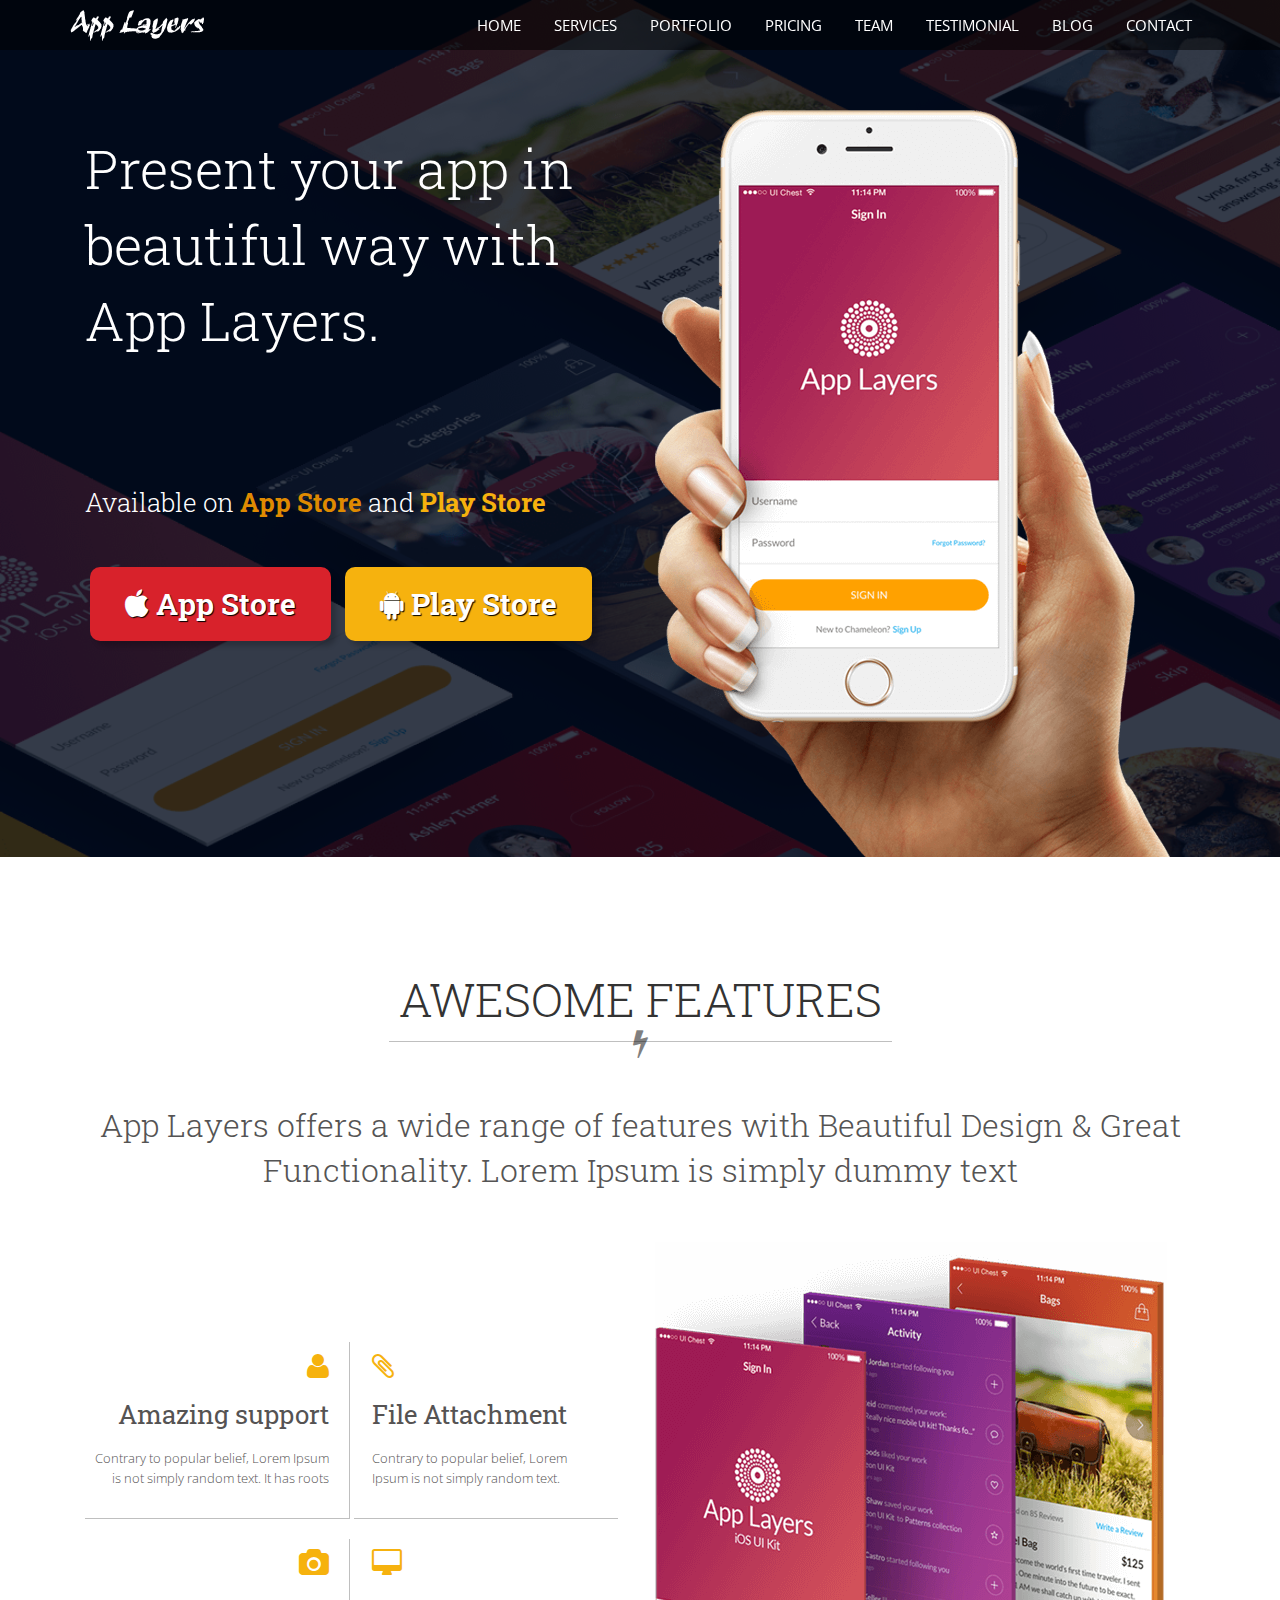
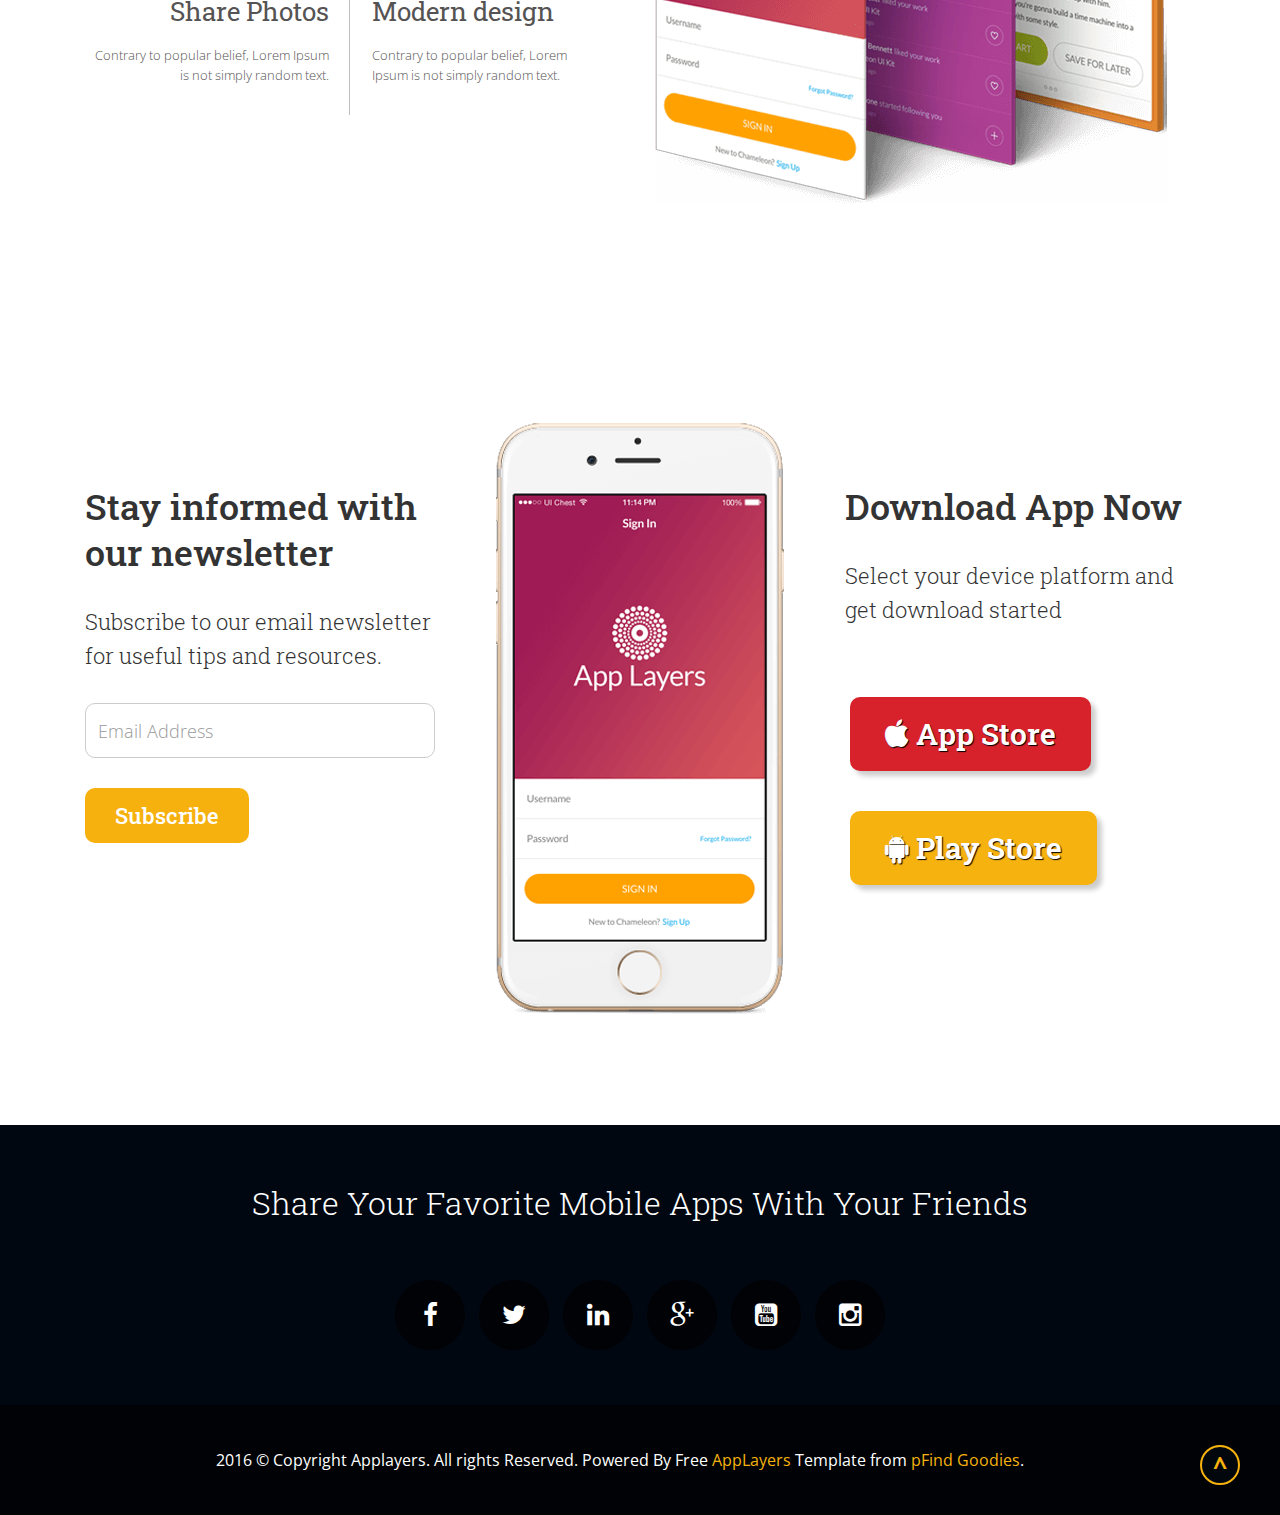
<file: AppLayers/index.html>
<!DOCTYPE html>
<html lang="en">
<head>
	<meta charset="utf-8">
    <meta http-equiv="X-UA-Compatible" content="IE=edge">
    <meta name="viewport" content="width=device-width, initial-scale=1.0">
    <meta name="description" content="">
    <meta name="author" content="">
    <title>App Layers</title>
    
	<!-- Bootstrap CSS -->
	<link href="css/bootstrap.min.css" rel="stylesheet">
     <!-- CSS Custom -->
    <link rel="stylesheet" type="text/css" href="css/style.css">
    
    <!-- favicon Icon -->
    <!--<link rel="shortcut icon" href="images/favicon.ico" type="image/x-icon">
	<link rel="icon" href="images/favicon.ico" type="image/x-icon">-->
    <!-- CSS Plugins -->
    <link href="css/font-awesome.min.css" rel="stylesheet">
    <link rel="stylesheet" href="css/animate.min.css">
    <!-- Google Fonts -->
	<link href='https://fonts.googleapis.com/css?family=Roboto+Slab:400,300,700' rel='stylesheet' type='text/css'>
	<link href='https://fonts.googleapis.com/css?family=Open+Sans:400,600,700' rel='stylesheet' type='text/css'>
     <!-- HTML5 Shim and Respond.js IE8 support of HTML5 elements and media queries -->
    <!-- WARNING: Respond.js doesn't work if you view the page via file:// -->
    <!--[if lt IE 9]>
        <script src="https://oss.maxcdn.com/libs/html5shiv/3.7.0/html5shiv.js"></script>
        <script src="https://oss.maxcdn.com/libs/respond.js/1.4.2/respond.min.js"></script>
    <![endif]-->

</head>
<body>

<header class="navbar-fixed-top">
	<div class="container">
    	<div class="row">
        	<div class="header_top">
        		<div class="col-md-2">
            		<div class="logo_img">
						<a href="#"><img src="images/logo.png" alt="logoimage"></a>
					</div>
				</div>
					
				<div class="col-md-10">
					<div class="menu_bar">	
						<nav role="navigation" class="navbar navbar-default">
							<div class="navbar-header">
                                <button id="menu_slide"  aria-controls="navbar" aria-expanded="false" data-toggle="collapse" class="navbar-toggle collapsed" type="button">
                                    <span class="sr-only">Toggle navigation</span>
                                    <span class="icon-bar"></span>
                                    <span class="icon-bar"></span>
                                    <span class="icon-bar"></span>
                                  </button>
							   </div>
							   
							  <div class="collapse navbar-collapse" id="navbar">
                            
									<ul class="nav navbar-nav">
									  <li><a href="#" class="js-target-scroll">Home</a></li>
									  <li><a href="#" class="js-target-scroll">Services</a></li>
									  <li><a href="#" class="js-target-scroll">Portfolio</a></li>
									  <li><a href="#" class="js-target-scroll">Pricing</a></li>
									  <li><a href="#" class="js-target-scroll">Team</a></li>
									  <li><a href="#" class="js-target-scroll">Testimonial</a></li>
									  <li><a href="#" class="js-target-scroll">Blog</a></li>
									  <li><a href="#" class="js-target-scroll">Contact</a></li>
									  
									</ul>      
                          		</div>
							  
							 
       			
						</nav>
					</div>
    	        </div>
			  
			  </div>
			</div>
		</div>
</header>
<main>


</main>

<footer class="third-bg">
	<div class="container">
		<div class="row">
			<div class="col-md-12">
				
				<div class="footer_top">
					<h4> Share Your Favorite Mobile Apps With Your Friends  </h4>
					
					<ul>
						<li> <a href="http://facebook.com/"> <i class="fa fa-facebook" aria-hidden="true"></i> </a> </li>
						<li> <a href="http://twitter.com/"> <i class="fa fa-twitter" aria-hidden="true"></i> </a> </li>
						<li> <a href="http://linkedin.com/"> <i class="fa fa-linkedin" aria-hidden="true"></i> </a> </li>
						<li> <a href="http://google.com/"> <i class="fa fa-google-plus" aria-hidden="true"></i> </a> </li>
						<li> <a href="http://youtu.be/"> <i class="fa fa-youtube-square" aria-hidden="true"></i> </a> </li>
						<li> <a href="https://www.instagram.com"> <i class="fa fa-instagram" aria-hidden="true"></i> </a> </li>
					</ul>
				</div>
				
				
				
				
			</div>
		</div>
	</div>
	
	<div class="footer_bottom fourth-bg">
		<!-- Keep Footer Credit Links Intact -->
          <p> 2016 &copy; Copyright Applayers. All rights Reserved. Powered By Free <a href="http://www.pfind.com/goodies/applayers/">AppLayers</a> Template from <a href="http://www.pfind.com/goodies/">pFind Goodies</a>. </p>
        <a href="#" class="backtop"> ^ </a>
    </div>
				
</footer>
<script src="js/jquery.min.js"></script>
<script src="js/bootstrap.min.js"></script>
<script src="js/interface.js"></script> 



<script src="./js/main.js"></script>
</body>
<!-- JS Plugins -->
  </html>
</file>
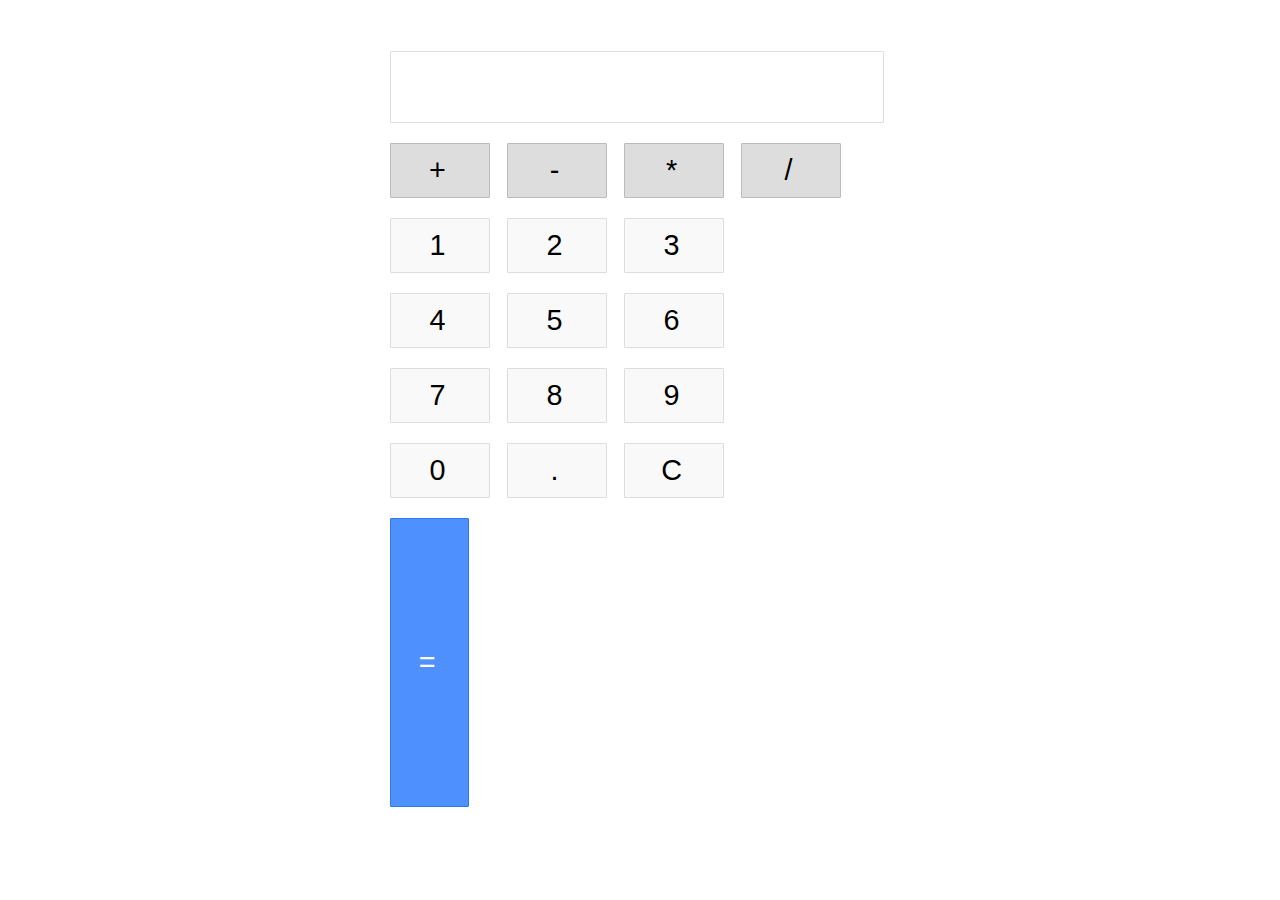
<file: Calculator/index.html>
<!DOCTYPE html>
<html lang="en">

<head>
    <meta charset="UTF-8">
    <meta http-equiv="X-UA-Compatible" content="IE=edge">
    <meta name="viewport" content="width=device-width, initial-scale=1.0">
    <title>Calculator</title>
    <link rel="stylesheet" href="style.css">
</head>

<body>
    <div>
        <div class="input" id="input"></div>
        <div class="buttons">
            <div class="operators">
                <div>+</div>
                <div>-</div>
                <div>*</div>
                <div>/</div>
            </div>
            <div class="leftPanel">
                <div class="numbers">
                    <div>1</div>
                    <div>2</div>
                    <div>3</div>
                </div>
                <div class="numbers">
                    <div>4</div>
                    <div>5</div>
                    <div>6</div>
                </div>
                <div class="numbers">
                    <div>7</div>
                    <div>8</div>
                    <div>9</div>
                </div>               
                <div class="numbers">
                    <div>0</div>
                    <div>.</div>
                    <div id="clear">C</div>
                </div>
                <div class="equal" id="result">=</div>
            </div>
        </div>
        <script src="main.js"></script>
</body>

</html>
</file>
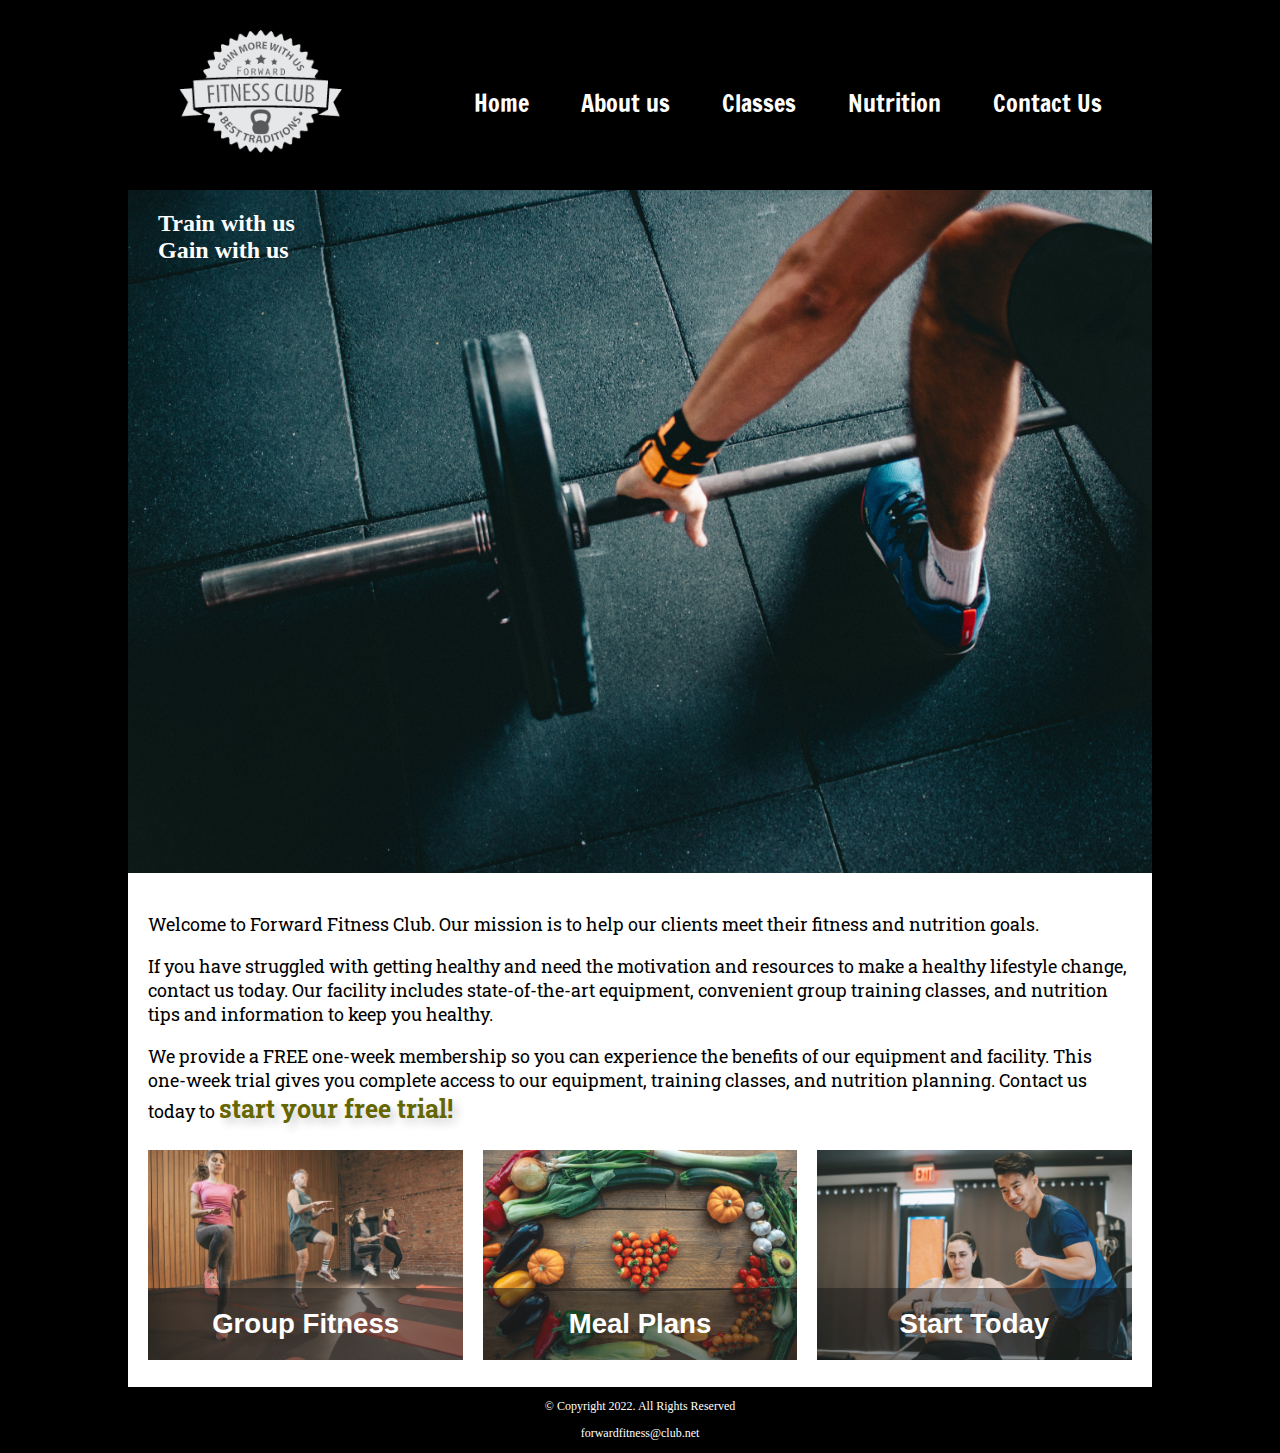
<file: Forward-Fitness/index.html>
<!DOCTYPE html>
<!--This webiste template was created by:
Angel
Angelov-->
<html lang="en">

<head>
    <meta charset="utf-8">
    <meta name="viewport" content="width=device-width, initial-scale=1.0">
    <title>Forward Fitness Club</title>
    <link rel="stylesheet" href="./css/styles.css">
    <link href="https://fonts.googleapis.com/css2?family=Francois+One&family=Roboto+Slab:wght@300;400&display=swap" rel="stylesheet">
</head>

<body>
    <div id="container">
        <!--Use the header area for the website name or logo-->
        <header>
            <a href="./index.html">
                <img src="./images/forward-fitness-logo.png" alt="Forward Fitness Club Logo">
            </a>
        </header>
        <!--Use the nav area to add hyperlinks to other pages within the website-->
        <nav>
            <ul>
                <li><a href="./index.html">Home</a></li>
                <li><a href="./about.html">About us</a></li>
                <li><a href="./classes.html">Classes</a></li>
                <li><a href="./nutrition.html">Nutrition</a></li>
                <li><a href="./contact.html">Contact Us</a></li>
            </ul>
        </nav>
        <!-- Hero image -->
        <div id="hero">
            <h2>Train with us <br> Gain with us</h2>
            <img src="./images/hero-image.jpg" alt="hero images">
        </div>
        <!--Use the main area to add the main content of the web page-->
        <main>
            <div class="mobile">
                <p>Welcome to Forward Fitness Club. Our
                    mission is to help our clients meet their fitness and nutrition goals.</p>
                    <h3>FREE One-Week Trial Membership!</h3>
                    <p>Call Us Today to Get Started</p>
                    <p class="tel-link"><a href="tel:389753333-111">(389)75333-111</a></p>

                    <h4>Fitness Club Hours:</h4>
                    <ul class="hours">
                        <li>Mon-Tue: 6:00am-6:00pm</li>
                        <li>Friday: 6:00am-4:00pm</li>
                        <li>Saturday: 8:00am-6:00pm</li>
                        <li>Sunday: Closed</li>
                    </ul>
            </div>

            <div class="tablet-desktop">
                <p>Welcome to Forward Fitness Club. Our
                    mission is to help our clients meet their fitness and nutrition goals.</p>
                <p>If you have struggled with getting healthy and need the motivation and resources to make a healthy
                    lifestyle change, contact us today.
                    Our facility includes state-of-the-art equipment, convenient group training classes,
                    and nutrition tips and information to keep you healthy.</p>
                <p>
                    We provide a FREE one-week membership so you can experience the benefits of our equipment and
                    facility.
                    This one-week trial gives you complete access to our equipment, training classes, and nutrition
                    planning.
                    Contact us today to <span class="action">start your free trial!</span>
                </p>
            </div>

            <div class="grid">
                <figure class="frame">
                    <a href="./classes.html"><img src="./images/fitness-group.jpg" alt="group of fitness people"></a>
                    <figcaption class="pic-text">Group Fitness</figcaption>
                </figure>

                <figure class="frame">
                    <a href="./nutrition.html">
                        <img src="./images/food-heart.jpg" alt="Healthy food in a shape of hearth">
                    </a>
                    <figcaption class="pic-text">Meal Plans</figcaption>
                </figure>

                <figure class="frame">
                    <a href="./contact.html"><img src="./images/personal-trainer.jpg" alt="Personal trainer"></a>
                    <figcaption class="pic-text">Start Today</figcaption>
                </figure>
            </div>
        </main>
        <!--Use the footer area to add webpage footer content-->
        <footer>
            <p>&copy; Copyright 2022. All Rights Reserved</p>
            <p><a href="mailto:forwardfitness@club.net">forwardfitness@club.net</a></p>
        </footer>
    </div>
</body>

</html>
</file>
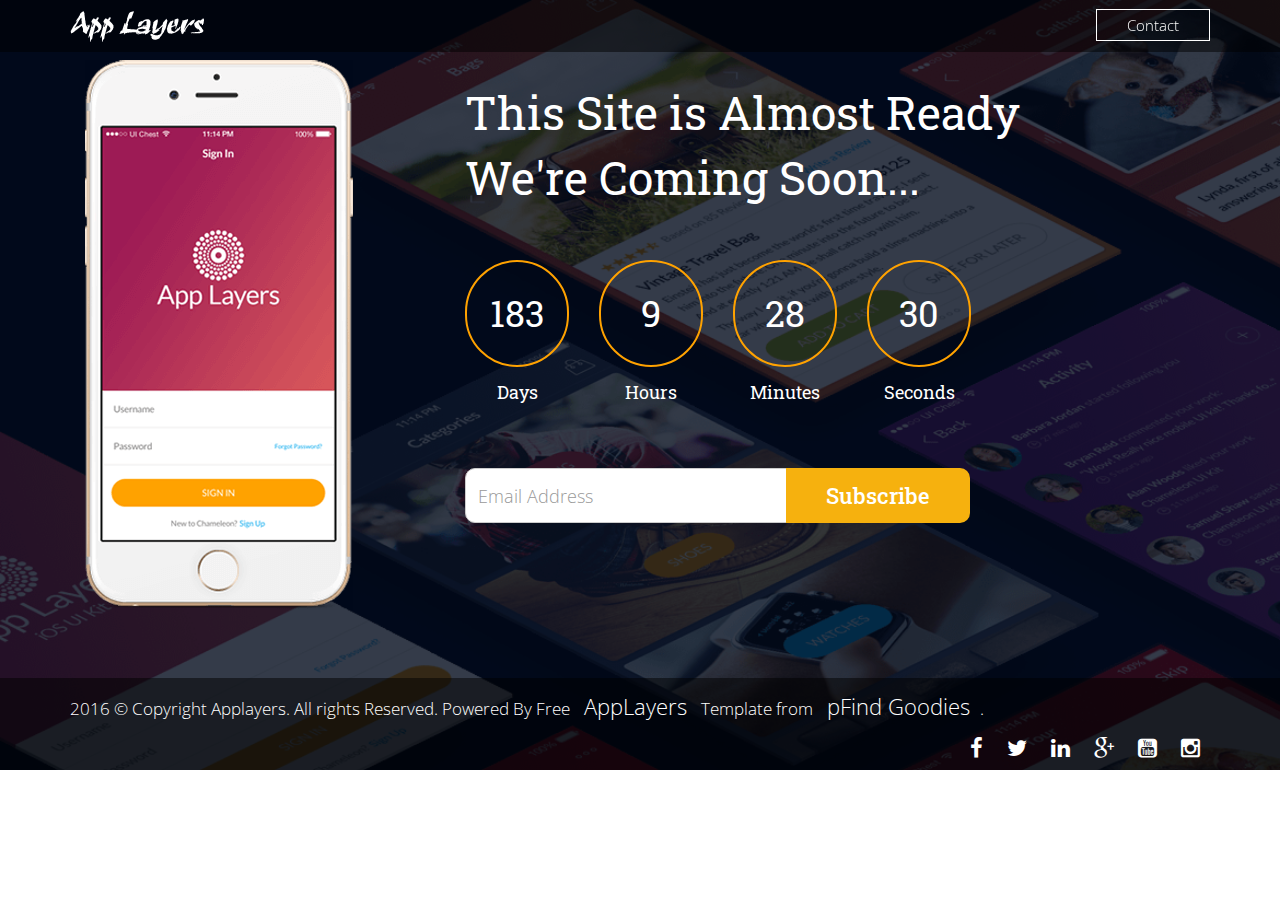
<file: AppLayers/coming-soon.html>
<!DOCTYPE html>
<html lang="en">
<head>
	<meta charset="utf-8">
    <meta http-equiv="X-UA-Compatible" content="IE=edge">
    <meta name="viewport" content="width=device-width, initial-scale=1.0">
    <meta name="description" content="">
    <meta name="author" content="">
    <title>App Layers</title>
    
	<!-- Bootstrap CSS -->
	<link href="css/bootstrap.min.css" rel="stylesheet">
     <!-- CSS Custom -->
    <link rel="stylesheet" type="text/css" href="css/style.css">
    
    <!-- favicon Icon -->
    <!--<link rel="shortcut icon" href="images/favicon.ico" type="image/x-icon">
	<link rel="icon" href="images/favicon.ico" type="image/x-icon">-->
    <!-- CSS Plugins -->
    <link href="css/font-awesome.min.css" rel="stylesheet">
    <link rel="stylesheet" href="css/animate.min.css">
    <!-- Google Fonts -->
	<link href='https://fonts.googleapis.com/css?family=Roboto+Slab:400,300,700' rel='stylesheet' type='text/css'>
	<link href='https://fonts.googleapis.com/css?family=Open+Sans:400,600,700' rel='stylesheet' type='text/css'>
     <!-- HTML5 Shim and Respond.js IE8 support of HTML5 elements and media queries -->
    <!-- WARNING: Respond.js doesn't work if you view the page via file:// -->
    <!--[if lt IE 9]>
        <script src="https://oss.maxcdn.com/libs/html5shiv/3.7.0/html5shiv.js"></script>
        <script src="https://oss.maxcdn.com/libs/respond.js/1.4.2/respond.min.js"></script>
    <![endif]-->

</head>
<body>


<header class="navbar-fixed-top">
	<div class="container">
    	<div class="row">
        		
				<div class="col-md-12">
            		<div class="logo_bar">
						<a href="#"><img src="images/logo.png" alt="logoimage"></a>
						
						<ul>
							  <li><a href="#">  Contact  </a></li>
						</ul>     
					</div>
				</div>
				
			</div>
		</div>
</header>

<section class="coming_soon_bg secondary-bg">
	<div class="container">
		<div class="row">
			<div class="col-md-12">
				
				
				<div class="col-md-4">
						<div class="coming_soon_img">
						<img src="images/coming_soon.png" alt="image">
						</div>
				</div>
				
				<div class="col-md-8">
					<div class="side_section">
					
					<div class="coming_soon_detail">
							<h2> This Site is Almost Ready We're Coming Soon...</h2>
							
					</div>		
							<div class="timer">
								<div id="defaultCountdown"></div>			
								</div>
							
						<form>
						  <div class="form-group email_field">
							<input type="email" class="form-control" id="exampleInputEmail1" placeholder="Email Address" >
						  </div>
						  
						  <div class="search_btn-2">
 							<button class="btn btn-default" type="submit">  Subscribe </button>	
						 </div>
					   </form>
					
					</div>
				</div>
					
					
					
					
			</div>
				
		</div>
	</div>
</section>


<footer class="coming_soon_footer" >
	<div class="container">
    	<div class="row">
        		
				<div class="col-md-12">
            		
					<!-- Keep Footer Credit Links Intact -->
					<p> 2016 &copy; Copyright Applayers. All rights Reserved. Powered By Free <a href="http://www.pfind.com/goodies/applayers/">AppLayers</a> Template from <a href="http://www.pfind.com/goodies/">pFind Goodies</a>. </p>
					
					<ul>
						<li> <a href="http://facebook.com/"> <i class="fa fa-facebook" aria-hidden="true"></i> </a> </li>
						<li> <a href="http://twitter.com/"> <i class="fa fa-twitter" aria-hidden="true"></i> </a> </li>
						<li> <a href="http://linkedin.com/"> <i class="fa fa-linkedin" aria-hidden="true"></i> </a> </li>
						<li> <a href="http://google.com/"> <i class="fa fa-google-plus" aria-hidden="true"></i> </a> </li>
						<li> <a href="http://youtu.be/"> <i class="fa fa-youtube-square" aria-hidden="true"></i> </a> </li>
						<li> <a href="https://www.instagram.com"> <i class="fa fa-instagram" aria-hidden="true"></i> </a> </li>
					</ul>
					
				</div>
				
			</div>
		</div>
</footer>



</body>

<!-- JS Global -->
         <script src="js/jquery_003.js"></script>

<script src="js/jquery_002.js"></script>
         <script src="js/custom.js"></script>
         <script src="js/bootstrap.min.js"></script>
          <script type="text/javascript" src="js/jquery.plugin.min.js"></script>
		  <script type="text/javascript" src="js/jquery.countdown.min.js"></script>
          <script>
			$(function () {
				var austDay = new Date();
				austDay = new Date(austDay.getFullYear() + 1, 1 - 1, 26);
				$('#defaultCountdown').countdown({until: austDay});
				$('#year').text(austDay.getFullYear());
			});
			</script>
 </html>
</file>
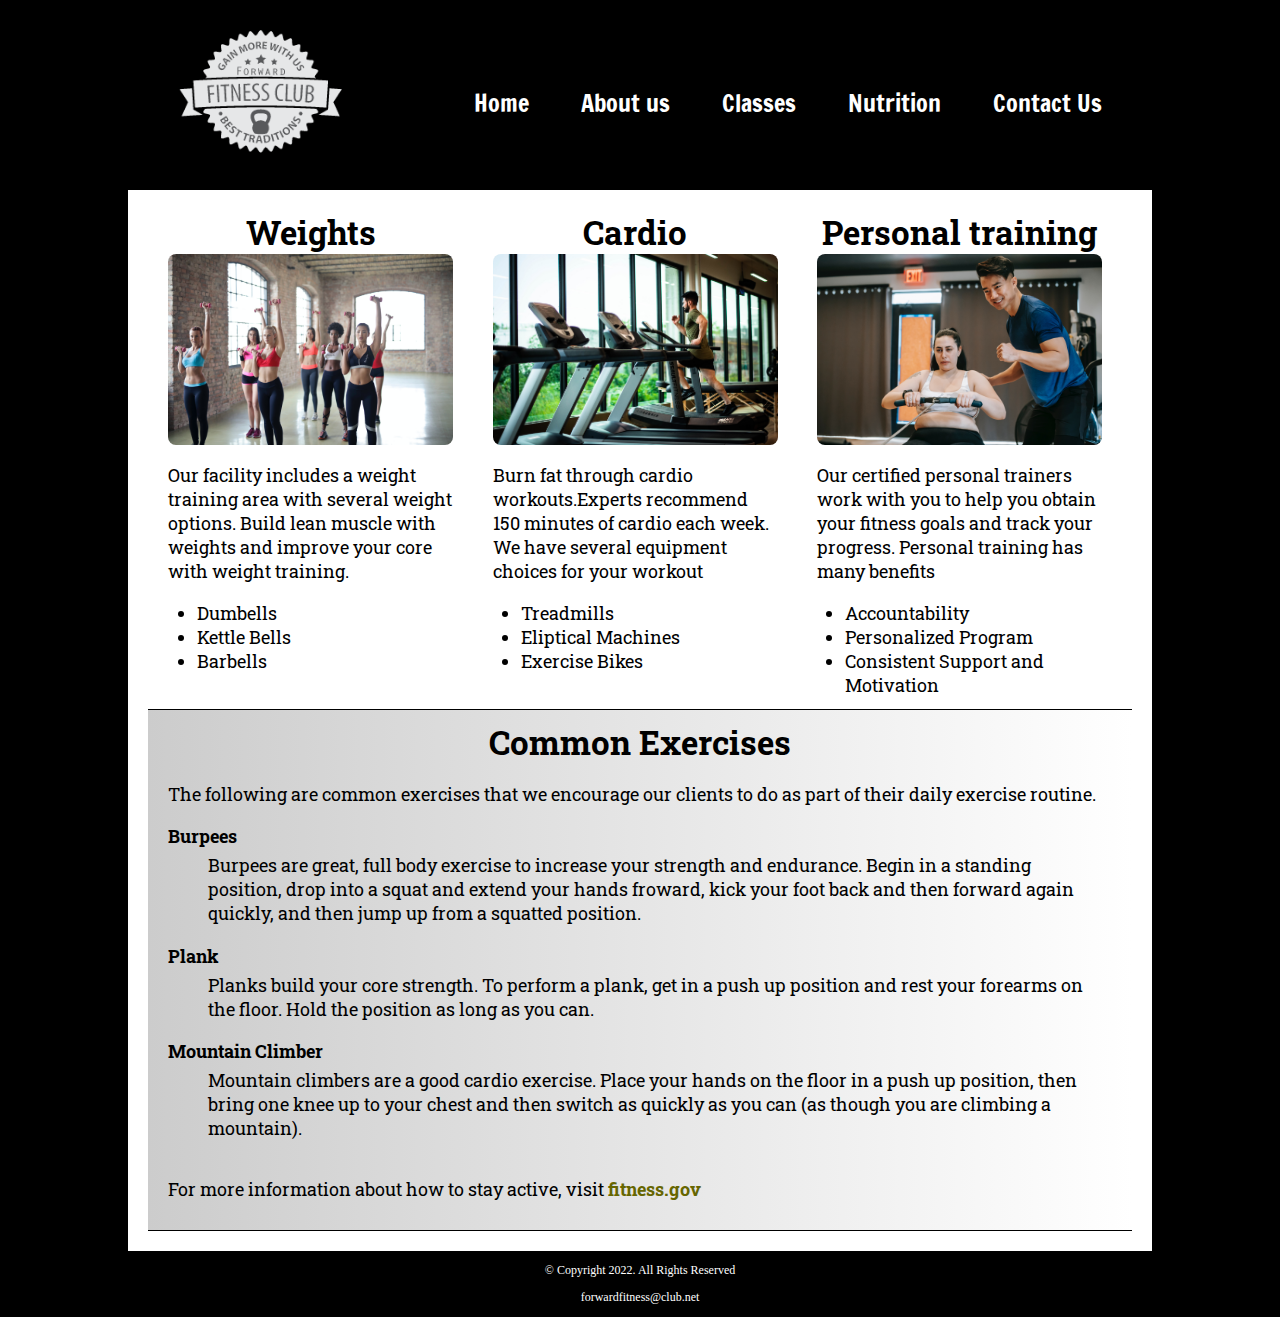
<file: Forward-Fitness/about.html>
<!DOCTYPE html>
<!--This webiste template was created by:-->
<html lang="en">
  <head>
    <meta charset="utf-8" />
    <title>Forward Fitness Club</title>
    <link rel="stylesheet" href="./css/styles.css" />
    <link
      href="https://fonts.googleapis.com/css2?family=Francois+One&family=Roboto+Slab:wght@300;400&display=swap"
      rel="stylesheet"
    />
  </head>
  <body>
    <div id="container">
      <!--Use the header area for the website name or logo-->
      <header>
        <a href="./index.html">
          <img
            src="./images/forward-fitness-logo.png"
            alt="Forward Fitness Club Logo"
          />
        </a>
      </header>
      <!--Use the nav area to add hyperlinks to other pages within the website-->
      <nav>
        <ul>
          <li><a href="./index.html">Home</a></li>
          <li><a href="./about.html">About us</a></li>
          <li><a href="./classes.html">Classes</a></li>
          <li><a href="./nutrition.html">Nutrition</a></li>
          <li><a href="./contact.html">Contact Us</a></li>
        </ul>
      </nav>
      <!--Use the main area to add the main content of the web page-->
      <main>
        <section id="waights">
          <h1>Weights</h1>
          <img
            src="./images/people-with-weights.jpg"
            alt="Multiple people working out wiht weights"
            class="round"
          />
          <p>
            Our facility includes a weight training area with several weight
            options. Build lean muscle with weights and improve your core with
            weight training.
          </p>
          <ul class="tablet-desktop">
            <li>Dumbells</li>
            <li>Kettle Bells</li>
            <li>Barbells</li>
          </ul>
        </section>
        <section id="cardio">
          <h1>Cardio</h1>
          <img
            src="./images/people-workingout-machines.jpg"
            alt="Cardio equipment"
            class="round"
          />
          <p>
            Burn fat through cardio workouts.Experts recommend 150 minutes of
            cardio each week. We have several equipment choices for your workout
          </p>
          <ul class="tablet-desktop">
            <li>Treadmills</li>
            <li>Eliptical Machines</li>
            <li>Exercise Bikes</li>
          </ul>
        </section>
        <section id="training">
          <h1>Personal training</h1>
          <img
            src="./images/personal-trainer.jpg"
            alt="Personal Training"
            class="round"
          />
          <p>
            Our certified personal trainers work with you to help you obtain
            your fitness goals and track your progress. Personal training has
            many benefits
          </p>
          <ul class="tablet-desktop">
            <li>Accountability</li>
            <li>Personalized Program</li>
            <li>Consistent Support and Motivation</li>
          </ul>
        </section>
        <section id="exercises" class="tablet-desktop">
          <h1>Common Exercises</h1>
          <p>
            The following are common exercises that we encourage our clients to
            do as part of their daily exercise routine.
          </p>
          <dl>
            <dt>Burpees</dt>
            <dd>
              Burpees are great, full body exercise to increase your strength
              and endurance. Begin in a standing position, drop into a squat and
              extend your hands froward, kick your foot back and then forward
              again quickly, and then jump up from a squatted position.
            </dd>
            <dt>Plank</dt>
            <dd>
              Planks build your core strength. To perform a plank, get in a push
              up position and rest your forearms on the floor. Hold the position
              as long as you can.
            </dd>
            <dt>Mountain Climber</dt>
            <dd>
              Mountain climbers are a good cardio exercise. Place your hands on
              the floor in a push up position, then bring one knee up to your
              chest and then switch as quickly as you can (as though you are
              climbing a mountain).
            </dd>
          </dl>
          <p>
            For more information about how to stay active, visit
            <a
              href="https://www.hhs.gov/fitness/bc-active/index.html"
              target="_blank"
              class="external-link"
              >fitness.gov</a
            >
          </p>
        </section>
      </main>
      <!--Use the footer area to add webpage footer content-->
      <footer>
        <p>&copy; Copyright 2022. All Rights Reserved</p>
        <p>
          <a href="mailto:forwardfitness@club.net">forwardfitness@club.net</a>
        </p>
      </footer>
    </div>
  </body>
</html>
</file>
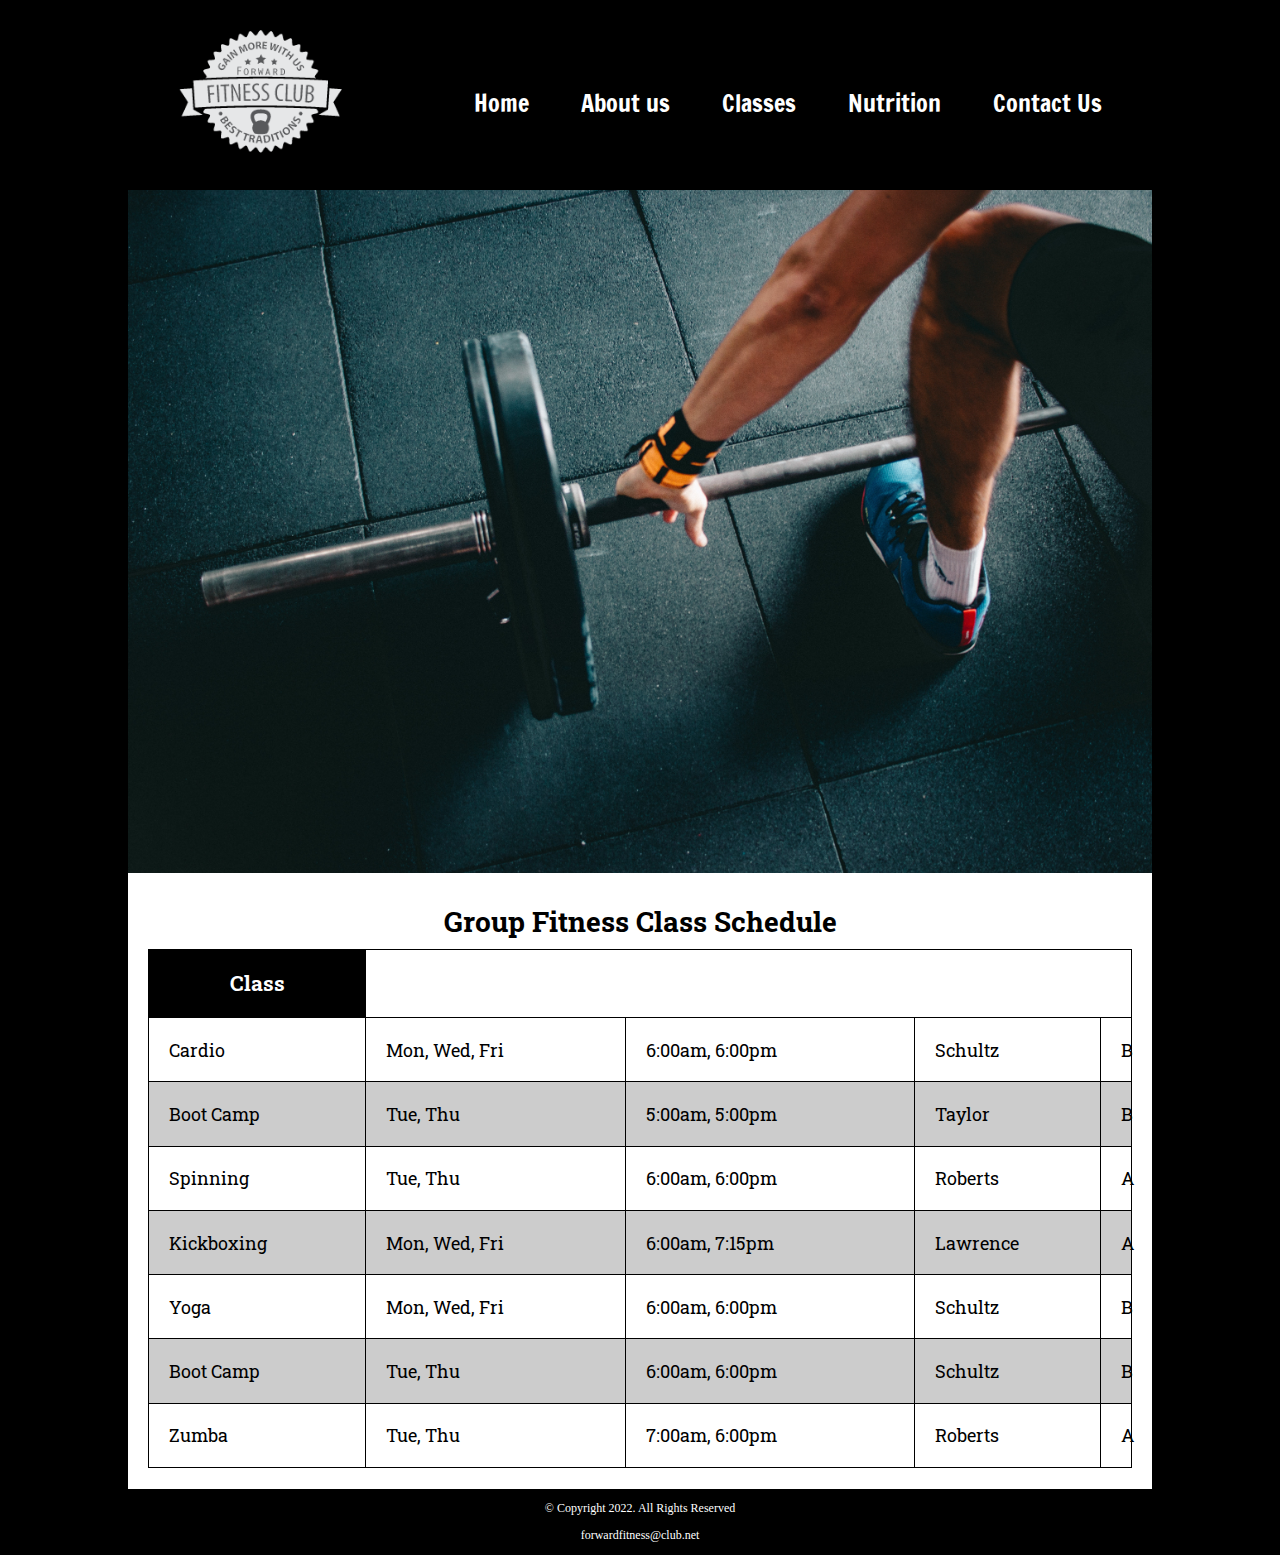
<file: Forward-Fitness/classes.html>
<!DOCTYPE html>
<!--This webiste template was created by:
Angel
Angelov-->
<html lang="en">
  <head>
    <meta charset="utf-8" />
    <meta name="viewport" content="width=device-width, initial-scale=1.0" />
    <title>Forward Fitness Club</title>
    <link rel="stylesheet" href="./css/styles.css" />
    <link
      href="https://fonts.googleapis.com/css2?family=Francois+One&family=Roboto+Slab:wght@300;400&display=swap"
      rel="stylesheet"
    />
  </head>

  <body>
    <div id="container">
      <!--Use the header area for the website name or logo-->
      <header>
        <a href="./index.html">
          <img
            src="./images/forward-fitness-logo.png"
            alt="Forward Fitness Club Logo"
          />
        </a>
      </header>
      <!--Use the nav area to add hyperlinks to other pages within the website-->
      <nav>
        <ul>
          <li><a href="./index.html">Home</a></li>
          <li><a href="./about.html">About us</a></li>
          <li><a href="./classes.html">Classes</a></li>
          <li><a href="./nutrition.html">Nutrition</a></li>
          <li><a href="./contact.html">Contact Us</a></li>
        </ul>
      </nav>
      <!-- Classes Hero Image  -->
      <div id="hero" class="tablet-desktop">
        <img src="./images/hero-image.jpg" alt="hero image" />
      </div>
      <!--Use the main area to add the main content of the web page-->
      <main>
        <div class="mobile">
          <h3>Group Fitness Classes</h3>
          <p>Boot Camp: TR 5am &amp; 5pm</p>
          <p>Cardio: MWF 6am &amp 6pm</p>
          <p>Kickboxing: MWF 8am &amp; 7:15pm</p>
          <p>Spinning: TR 6am &amp; 6pm</p>
          <p>Yoga: TR 6am &amp; 6pm</p>
          <p>Zumba: MWF 7am &amp: 6pm</p>
        </div>
        <div class="desktop">
          <table>
            <!--  Start table -->
            <caption>
              Group Fitness Class Schedule
            </caption>

            <tr>
              <!-- Row 1 -->
              <th>Class</th>
            </tr>
            <tr>
              <!-- Row 2 -->
              <td>Cardio</td>
              <td>Mon, Wed, Fri</td>
              <td>6:00am, 6:00pm</td>
              <td>Schultz</td>
              <td>B</td>
            </tr>
            <tr>
              <!-- Row 3 -->
              <td>Boot Camp</td>
              <td>Tue, Thu</td>
              <td>5:00am, 5:00pm</td>
              <td>Taylor</td>
              <td>B</td>
            </tr>
            <tr>
              <!-- Row 4 -->
              <td>Spinning</td>
              <td>Tue, Thu</td>
              <td>6:00am, 6:00pm</td>
              <td>Roberts</td>
              <td>A</td>
            </tr>
            <tr>
              <!-- Row 5 -->
              <td>Kickboxing</td>
              <td>Mon, Wed, Fri</td>
              <td>6:00am, 7:15pm</td>
              <td>Lawrence</td>
              <td>A</td>
            </tr>
            <tr>
              <!-- Row 5 -->
              <td>Yoga</td>
              <td>Mon, Wed, Fri</td>
              <td>6:00am, 6:00pm</td>
              <td>Schultz</td>
              <td>B</td>
            </tr>
            <tr>
              <!-- Row 6 -->
              <td>Boot Camp</td>
              <td>Tue, Thu</td>
              <td>6:00am, 6:00pm</td>
              <td>Schultz</td>
              <td>B</td>
            </tr>
            <tr>
              <!-- Row 7 -->
              <td>Zumba</td>
              <td>Tue, Thu</td>
              <td>7:00am, 6:00pm</td>
              <td>Roberts</td>
              <td>A</td>
            </tr>
          </table>
          <!-- End Table -->
        </div>
      </main>
      <!--Use the footer area to add webpage footer content-->
      <footer>
        <p>&copy; Copyright 2022. All Rights Reserved</p>
        <p>
          <a href="mailto:forwardfitness@club.net">forwardfitness@club.net</a>
        </p>
      </footer>
    </div>
  </body>
</html>
</file>
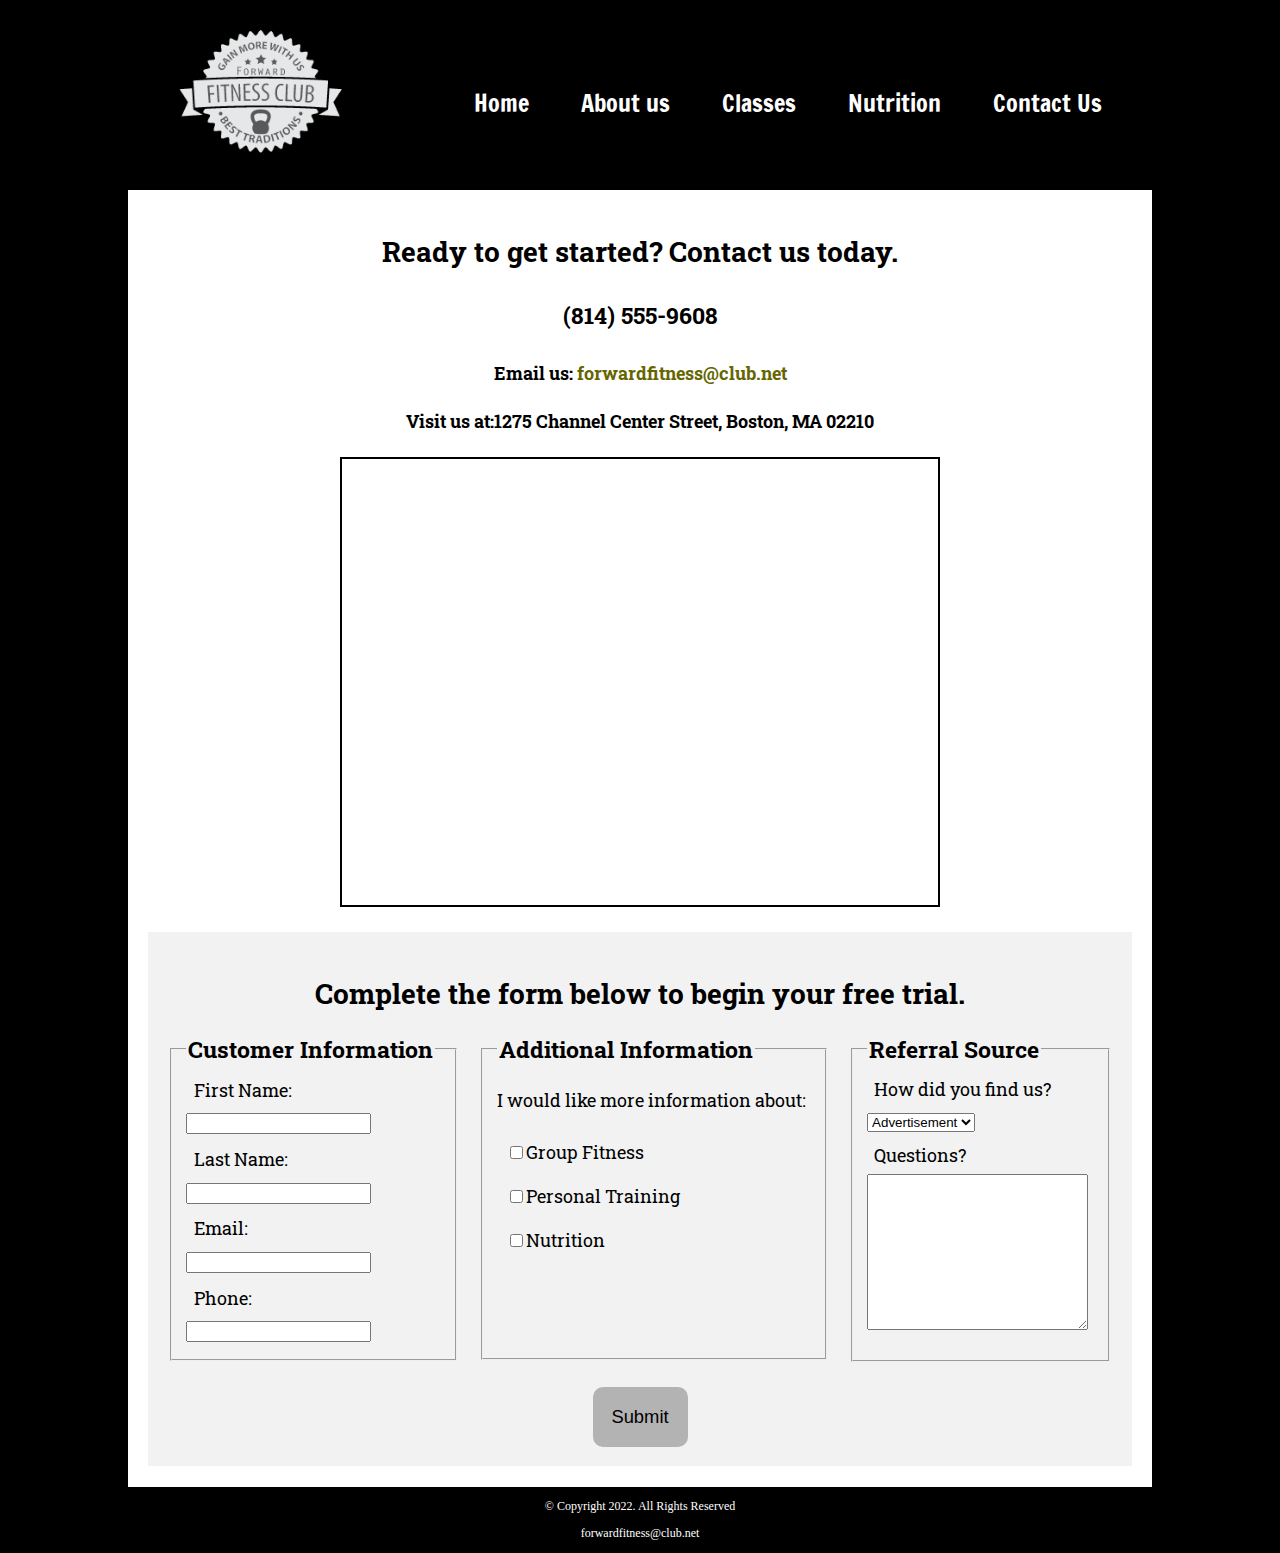
<file: Forward-Fitness/contact.html>
<!DOCTYPE html>
<!--This webiste template was created by:
Angel
Angelov-->
<html lang="en">
  <head>
    <meta charset="utf-8" />
    <meta name="viewport" content="width=device-width, initial-scale=1.0" />
    <title>Forward Fitness Club</title>
    <link rel="stylesheet" href="./css/styles.css" />
    <link
      href="https://fonts.googleapis.com/css2?family=Francois+One&family=Roboto+Slab:wght@300;400&display=swap"
      rel="stylesheet"
    />
  </head>

  <body>
    <div id="container">
      <!--Use the header area for the website name or logo-->
      <header>
        <a href="./index.html">
          <img
            src="./images/forward-fitness-logo.png"
            alt="Forward Fitness Club Logo"
          />
        </a>
      </header>
      <!--Use the nav area to add hyperlinks to other pages within the website-->
      <nav>
        <ul>
          <li><a href="./index.html">Home</a></li>
          <li><a href="./about.html">About us</a></li>
          <li><a href="./classes.html">Classes</a></li>
          <li><a href="./nutrition.html">Nutrition</a></li>
          <li><a href="./contact.html">Contact Us</a></li>
        </ul>
      </nav>
      <!--Use the main area to add the main content of the web page-->
      <main>
        <div id="contact">
          <h2>Ready to get started? Contact us today.</h2>

          <h4 class="mobile tel-link">
            <a href="tel:8145559608">(814) 555-9608</a>
          </h4>

          <h4 class="tablet-desktop tel-num">(814) 555-9608</h4>

          <h4>
            Email us:
            <a href="mailto:forwardfitness@club.net" class="conatact-email-link"
              >forwardfitness@club.net</a
            >
          </h4>

          <h4>Visit us at:1275 Channel Center Street, Boston, MA 02210</h4>
          <iframe
            src="https://www.google.com/maps/embed?pb=!1m18!1m12!1m3!1d2948.851929117255!2d-71.05363384986697!3d42.34568017908567!2m3!1f0!2f0!3f0!3m2!1i1024!2i768!4f13.1!3m3!1m2!1s0x89e37a7dc2b67e7b%3A0x36ec93427cd9c5f1!2sChannel%20Center%20St%2C%20Boston%2C%20MA%2002210%2C%20USA!5e0!3m2!1sen!2smk!4v1648149517193!5m2!1sen!2smk"
            width="600"
            height="450"
            allowfullscreen=""
            loading="lazy"
            referrerpolicy="no-referrer-when-downgrade"
            class="map"
          ></iframe>
        </div>

        <div id="form">
          <h2>Complete the form below to begin your free trial.</h2>
          <form action="post" class="form-grid">
            <!--Start Form-->
            <fieldset>
              <legend>Customer Information</legend>
              <label for="fname">First Name:</label>
              <input type="text" name="fname" id="fname" required />
              <label for="lname">Last Name:</label>
              <input type="text" name="lname" id="lname" required />
              <label for="email">Email:</label>
              <input type="email" name="email" id="email" required />
              <label for="phone">Phone:</label>
              <input type="tel" name="phone" id="phone" required />
            </fieldset>
            <fieldset>
              <legend>Additional Information</legend>
              <p>I would like more information about:</p>
              <label for="grpfit"
                ><input
                  type="checkbox"
                  name="interest"
                  id="grpfit"
                  value="Group Fitness"
                />Group Fitness</label
              >
              <label for="prtrain"
                ><input
                  type="checkbox"
                  name="interest"
                  id="prtrain"
                  value="Personal Training"
                />Personal Training</label
              >
              <label for="nutr"
                ><input
                  type="checkbox"
                  name="interest"
                  id="nutr"
                  value="Nutrition"
                />Nutrition</label
              >
            </fieldset>
            <fieldset>
              <legend>Referral Source</legend>
              <label for="reference">How did you find us?</label>
              <select name="reference" id="reference">
                <option value="ad">Advertisement</option>
                <option value="friend">Friend</option>
                <option value="google">Google</option>
                <option value="social">Social Media</option>
                <option value="other">Other</option>
              </select>
              <label for="questions">Questions?</label>
              <textarea
                name="questions"
                id="question"
                cols="25"
                rows="10"
              ></textarea>
            </fieldset>
            <input type="submit" id="submit" value="Submit" class="btn" />
          </form>
        </div>
      </main>
      <!--Use the footer area to add webpage footer content-->
      <footer>
        <p>&copy; Copyright 2022. All Rights Reserved</p>
        <p>
          <a href="mailto:forwardfitness@club.net">forwardfitness@club.net</a>
        </p>
      </footer>
    </div>
  </body>
</html>
</file>
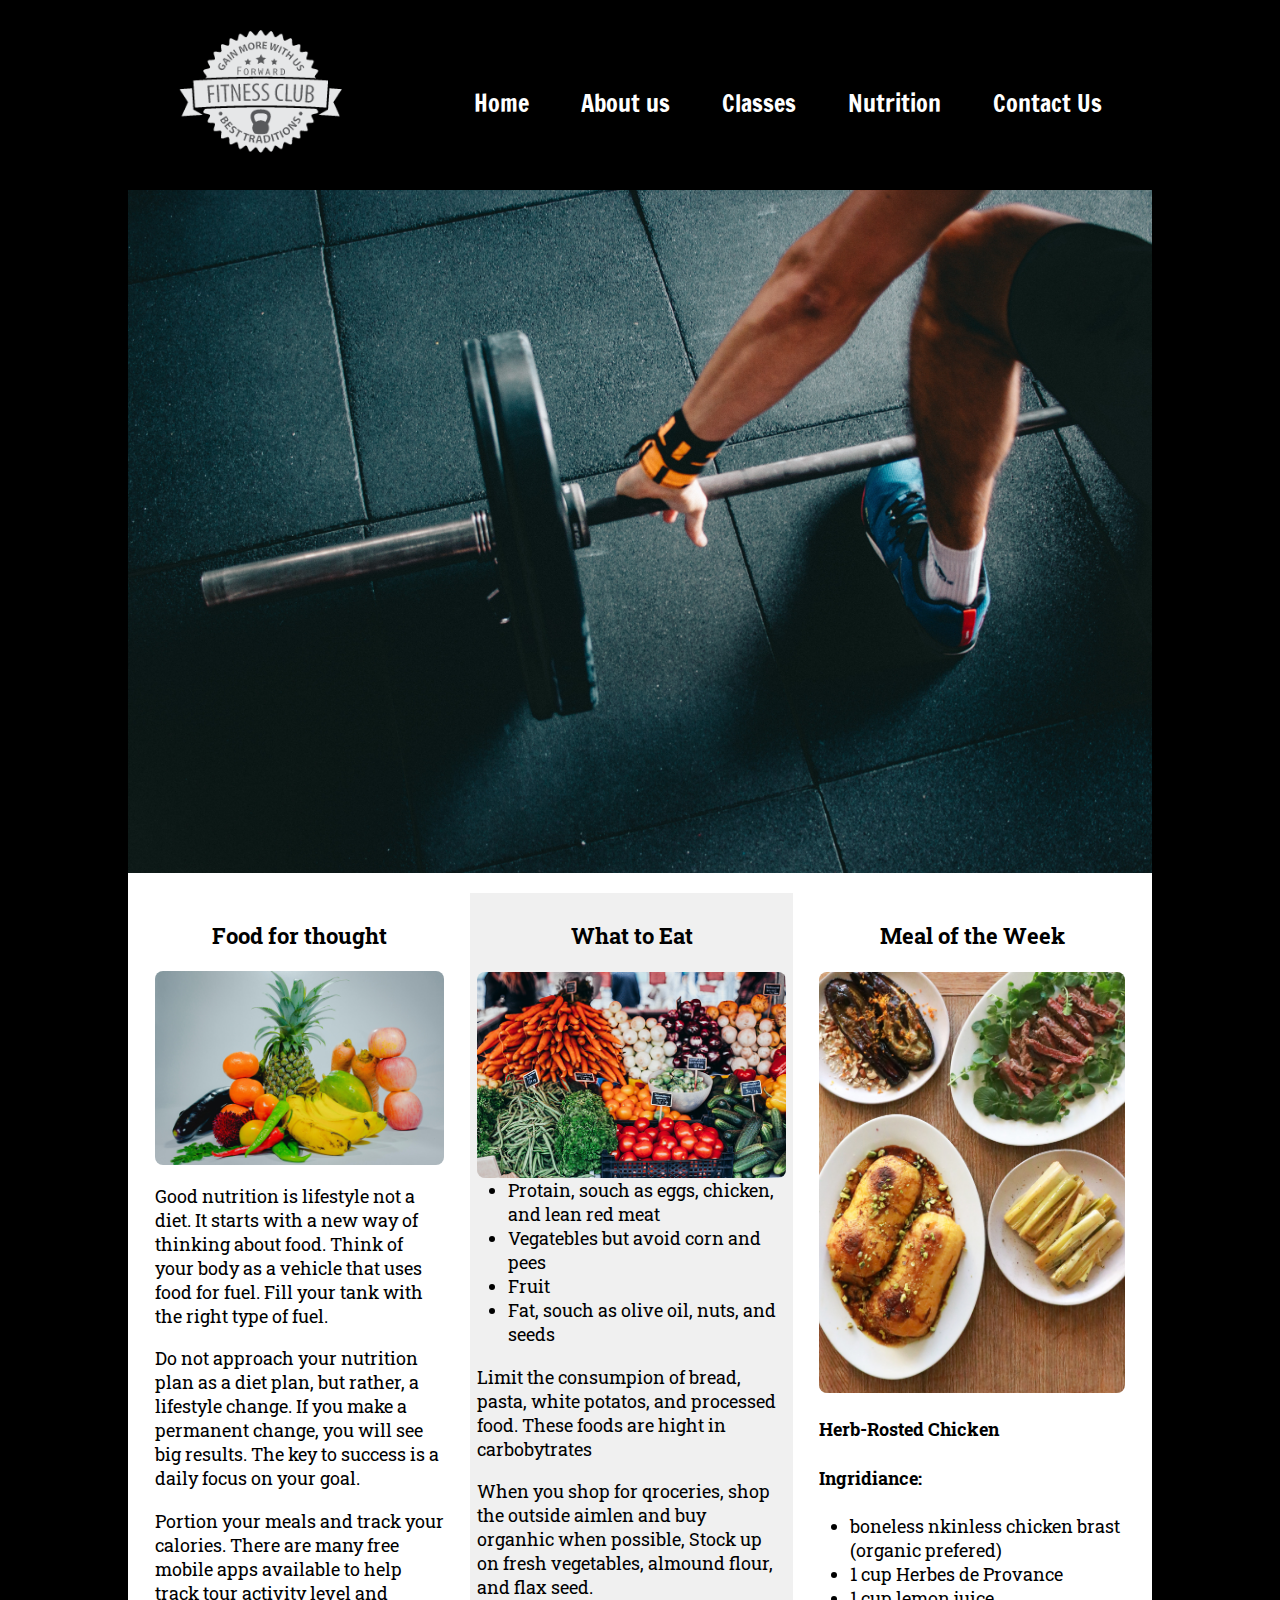
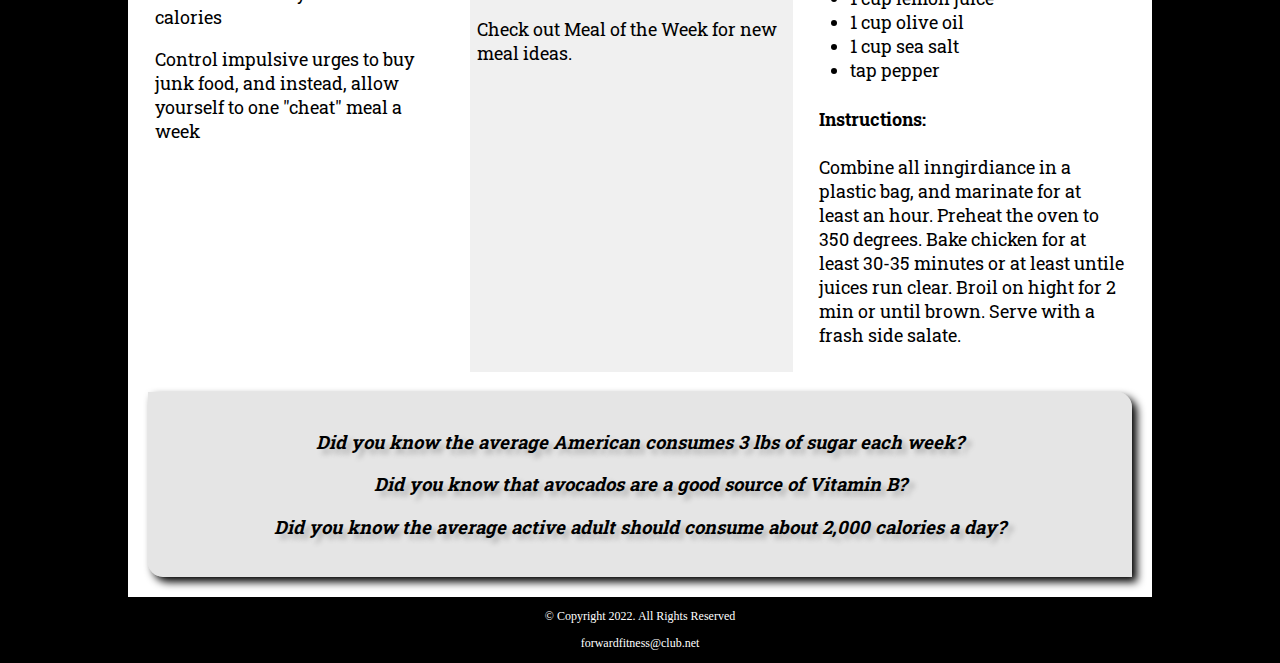
<file: Forward-Fitness/nutrition.html>
<!DOCTYPE html>
<!--This webiste template was created by:
Angel
Angelov-->
<html lang="en">
  <head>
    <meta charset="utf-8" />
    <meta name="viewport" content="width=device-width, initial-scale=1.0" />
    <title>Forward Fitness Club</title>
    <link rel="stylesheet" href="./css/styles.css" />
    <link
      href="https://fonts.googleapis.com/css2?family=Francois+One&family=Roboto+Slab:wght@300;400&display=swap"
      rel="stylesheet"
    />
    <link rel="shortcut icon" href="images/favicon.ico" />
    <link
      rel="icon"
      type="image/png"
      sizes="32x32"
      href="images/favicon-32.png"
    />
    <link
      rel="apple-touch-icon"
      sizes="180x180"
      href="images/apple-touch-icon.png"
    />
    <link rel="icon" sizes="192*192" href="images" />
  </head>

  <body>
    <div id="container">
      <!--Use the header area for the website name or logo-->
      <header>
        <a href="./index.html">
          <img
            src="./images/forward-fitness-logo.png"
            alt="Forward Fitness Club Logo"
          />
        </a>
      </header>
      <!--Use the nav area to add hyperlinks to other pages within the website-->
      <nav>
        <ul>
          <li><a href="./index.html">Home</a></li>
          <li><a href="./about.html">About us</a></li>
          <li><a href="./classes.html">Classes</a></li>
          <li><a href="./nutrition.html">Nutrition</a></li>
          <li><a href="./contact.html">Contact Us</a></li>
        </ul>
      </nav>

      <!-- Nutrition hero image -->
      <div class="hero">
        <img src="./images/hero-image.jpg" alt="hero image" />
      </div>

      <!--Use the main area to add the main content of the web page-->
      <main class="grid">
        <article>
          <h3>Food for thought</h3>
          <img
            src="images/food-thought.jpg"
            alt="food for thought image"
            class="round"
          />

          <p>
            Good nutrition is lifestyle not a diet. It starts with a new way of
            thinking about food. Think of your body as a vehicle that uses food
            for fuel. Fill your tank with the right type of fuel.
          </p>

          <p>
            Do not approach your nutrition plan as a diet plan, but rather, a
            lifestyle change. If you make a permanent change, you will see big
            results. The key to success is a daily focus on your goal.
          </p>
          <p>
            Portion your meals and track your calories. There are many free
            mobile apps available to help track tour activity level and calories
          </p>
          <p>
            Control impulsive urges to buy junk food, and instead, allow
            yourself to one "cheat" meal a week
          </p>
        </article>

        <article>
          <h3>What to Eat</h3>
          <img
            src="images/fresh-food.jpg"
            alt="fresh vegetables, fruit, eggs, and nuts"
            class="round"
          />
          <ul>
            <li>Protain, souch as eggs, chicken, and lean red meat</li>
            <li>Vegatebles but avoid corn and pees</li>
            <li>Fruit</li>
            <li>Fat, souch as olive oil, nuts, and seeds</li>
          </ul>
          <p>
            Limit the consumpion of bread, pasta, white potatos, and processed
            food. These foods are hight in carbobytrates
          </p>
          <p>
            When you shop for qroceries, shop the outside aimlen and buy
            organhic when possible, Stock up on fresh vegetables, almound flour,
            and flax seed.
          </p>
          <p>Check out Meal of the Week for new meal ideas.</p>
        </article>

        <article>
          <h3>Meal of the Week</h3>
          <img
            src="images/food-chicken.jpg"
            alt="herb roasted chicken"
            class="round"
          />
          <h4>Herb-Rosted Chicken</h4>
          <h4>Ingridiance:</h4>
          <ul>
            <li>boneless nkinless chicken brast (organic prefered)</li>
            <li>1 cup Herbes de Provance</li>
            <li>1 cup lemon juice</li>
            <li>1 cup olive oil</li>
            <li>1 cup sea salt</li>
            <li>tap pepper</li>
          </ul>
          <h4>Instructions:</h4>
          <p>
            Combine all inngirdiance in a plastic bag, and marinate for at least
            an hour. Preheat the oven to 350 degrees. Bake chicken for at least
            30-35 minutes or at least untile juices run clear. Broil on hight
            for 2 min or until brown. Serve with a frash side salate.
          </p>
        </article>

        <aside class="tablet-desktop grid-item4">
          <p>
            Did you know the average American consumes 3 lbs of sugar each week?
          </p>
          <p>Did you know that avocados are a good source of Vitamin B?</p>
          <p>
            Did you know the average active adult should consume about 2,000
            calories a day?
          </p>
        </aside>
      </main>
      <!--Use the footer area to add webpage footer content-->
      <footer>
        <p>&copy; Copyright 2022. All Rights Reserved</p>
        <p>
          <a href="mailto:forwardfitness@club.net">forwardfitness@club.net</a>
        </p>
      </footer>
    </div>
  </body>
</html>
</file>
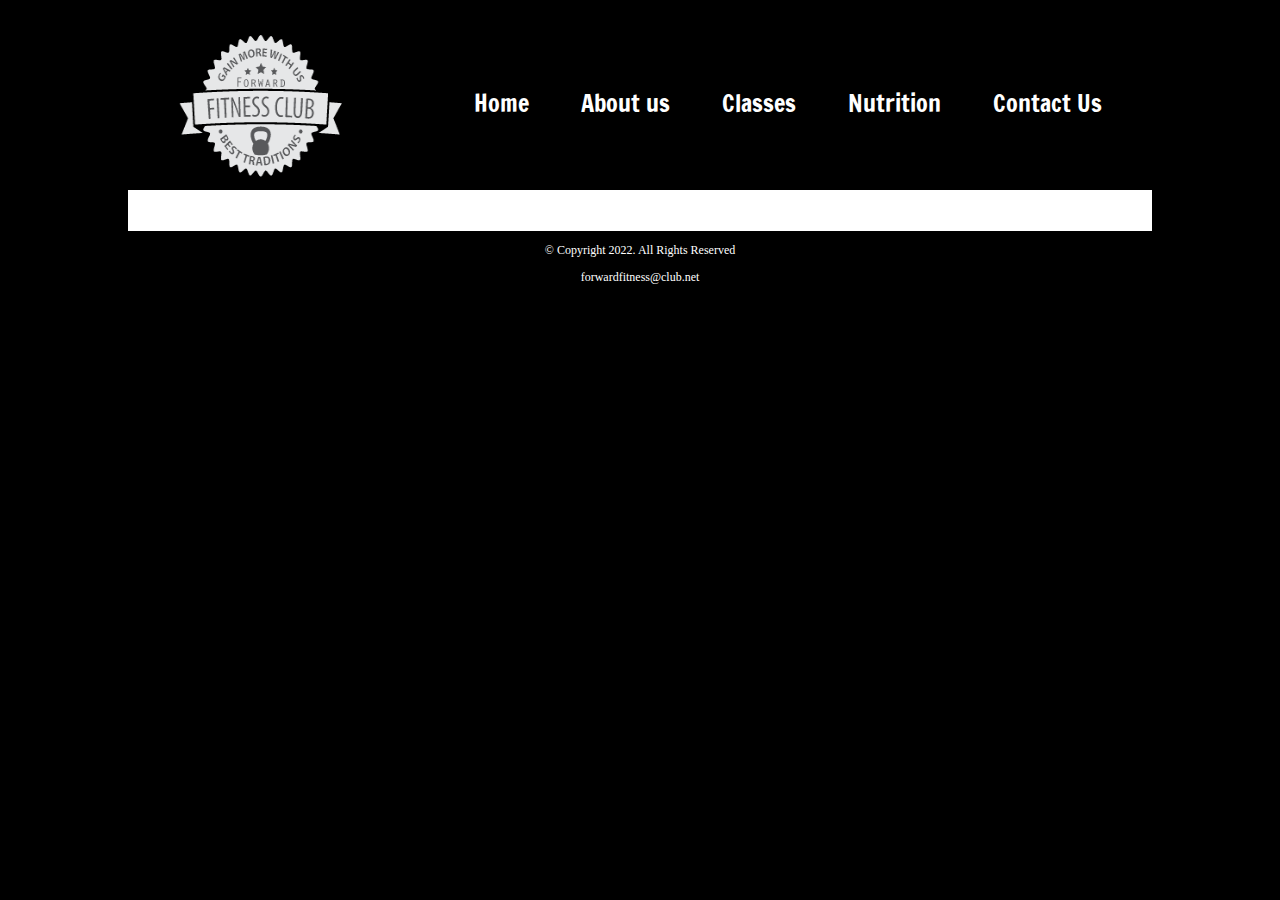
<file: Forward-Fitness/tamplate.html>
<!DOCTYPE html>
<!--This webiste template was created by:
Angel
Angelov-->
<html lang="en">

<head>
    <meta charset="utf-8">
    <meta name="viewport" content="width=device-width, initial-scale=1.0">
    <title>Forward Fitness Club</title>
    <link rel="stylesheet" href="./css/styles.css"><link href="https://fonts.googleapis.com/css2?family=Francois+One&family=Roboto+Slab:wght@300;400&display=swap" rel="stylesheet">
</head>

<body>
    <div id="container">
        <!--Use the header area for the website name or logo-->
        <header>
            <a href="./index.html">
                <img src="./images/forward-fitness-logo.png" alt="Forward Fitness Club Logo" height="220" width="297">
            </a>
        </header>
        <!--Use the nav area to add hyperlinks to other pages within the website-->
        <nav>
            <ul>
                <li><a href="./index.html">Home</a></li> 
                <li><a href="./about.html">About us</a></li> 
                <li><a href="./classes.html">Classes</a></li>  
                <li><a href="./nutrition.html">Nutrition</a></li> 
                <li><a href="./contact.html">Contact Us</a></li>
            </ul>
        </nav>
        <!--Use the main area to add the main content of the web page-->
        <main>
            <div>
            </div>
        </main>
        <!--Use the footer area to add webpage footer content-->
        <footer>
            <p>&copy; Copyright 2022. All Rights Reserved</p>
            <p><a href="mailto:forwardfitness@club.net">forwardfitness@club.net</a></p>
        </footer>
    </div>
</body>

</html>
</file>
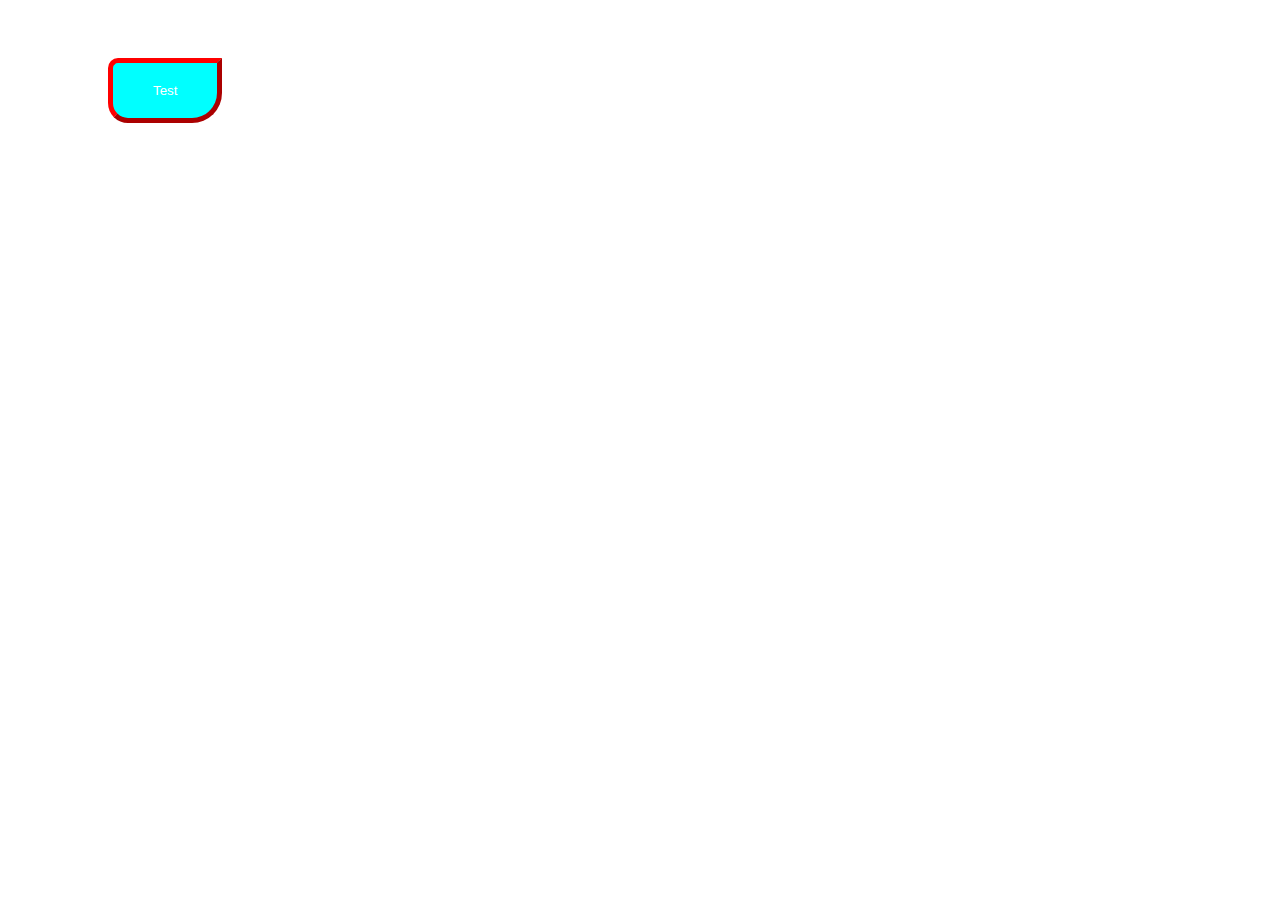
<file: Forward-Fitness/test.html>
<!DOCTYPE html>
<html lang="en">
<head>
    <meta charset="UTF-8">
    <meta http-equiv="X-UA-Compatible" content="IE=edge">
    <meta name="viewport" content="width=device-width, initial-scale=1.0">
    <title>Document</title>
    <style>
        button {
            background-color: aqua;
            padding: 20px 40px;
            color: white;
            border-color: #ff0000;
            border-width: 5px;
            margin: 50px 100px;
            border-radius: 10px 0 30px 20px;
        }
    </style>
</head>
<body>
    <button>Test</button>
</body>
</html>
</file>
<file: AppLayers/css/style.css>
@charset "utf-8";
/* CSS Document */

*::-moz-selection {
  background: #f6b20e none repeat scroll 0 0;
  color: #fff;
}
::-moz-selection { background: #64bb67; color:#fff; text-shadow: none; }
::selection { background:#64bb67; color:#fff; text-shadow: none; }

 body {
	background:#fff;
	font-family: 'Open Sans', sans-serif;
	font-size: 16px;
	line-height: 30px;
	overflow-x:hidden;
	position:relative;
	font-weight:300;
} 
section {
  clear: both;
  padding:110px 0;
}

h1, h2, h3, h4, h5, h6 {
	font-family: 'Roboto Slab', serif;
}

h1 {
  font-size: 66px;
}
h2{
  font-size: 46px;
}
h3 {
  font-size: 36px;
}
h4{
  font-size: 32px;	
}
h5 {
	 font-size: 26px;
}
h6{
	font-size: 22px;
}


p{
	font-size:16px;
	color:#585858;
	line-height:27px;
}


.secondary-bg{
	background-color:#010a1c;
}
.primary-bg{
	background-color:#fff;
}
.third-bg{
	background-color:#000711;
}
.fourth-bg{
	background-color:#000205;
}
.fifth-bg{
	background-color:#f0efef;
}


a {
	transition-duration:0.3s;
	 -moz-transition-duration:0.3s;
	  -o-transition-duration:0.3s;
	   -webkit-transition-duration:0.3s;
	    -ms-transition-duration:0.3s;
		text-decoration:none;
}

a:hover{
	text-decoration:none;
}

.padding_bottom_none{
	padding-bottom:0px;
}

.padding_none {
  padding: 0;
}

.clear{
	clear:both;
}
img {
	max-width:100%;
}

.section_heading.primary-bg > a {
  text-decoration: none;
}

.section_heading.secondary-bg.recent_post > a {
  text-decoration: none;
}

.container {
  position: relative;
  z-index: 1;
}


/*============
	header
===================*/
header {
  background:rgba(0, 0, 0, 0.5);
  margin: 0 auto;
  padding: 0;
}

.logo_img {
  padding: 9px 0;
}

/*=========
	menu
==========*/

.dropdown .dropdown-toggle::after{
 
  content: "";
  font-family: fontawesome;
  font-size: 10px;
  font-weight: 400;
  margin: 0 3px;
  position: absolute;
}
.dropdown .dropdown-toggle {
  position: relative;
}

.navbar.navbar-default, #navbar.collapse.navbar-collapse {
	background-color:transparent;
}


.navbar {
  border: 0 solid hsla(0, 0%, 0%, 0);
  margin-bottom: 0;
  position: relative;
}

.collapse.navbar-collapse {
  background: hsl(0, 0%, 0%) none repeat scroll 0 0;
  margin: 0 auto;
  text-align: right;
}
.navbar ul.nav.navbar-nav {
	float:none;
	text-align:center;
}
.navbar ul.nav.navbar-nav {
	display:inline-block;
	float:none;
	vertical-align:middle;
}

.navbar ul.nav.navbar-nav li {
  margin: 0;
  padding: 0 5px;
}

.navbar ul.nav.navbar-nav li:first-child {
	border-left:0px;
}

.navbar ul.nav.navbar-nav li:last-child {
	border-right:0px;	
}

.navbar ul.nav.navbar-nav li a {
  color: hsl(0, 0%, 100%);
  font-family: "Open Sans",sans-serif;
  font-size: 15px;
  font-weight: 400;
  padding-left: 10px;
  padding-right: 13px;
  text-transform: uppercase;
}

.navbar ul.nav.navbar-nav li a:hover {
    background-color: #f6b20e;
    color: #fff;
}
	
.navbar ul.nav.navbar-nav li.active a {
    background-color: #f6b20e;
    color: #fff;
}

.navbar-collapse {
  overflow-x: visible;
  padding-left: 0;
  padding-right: 0;
}

@media (min-width:990px) {.navbar-collapse { display: inline-block;}	}

/*----------blog----------*/
section.post_blog_bg {
  padding: 10px 0 60px;
}

.blog_category > ul {
  margin: 0;
  padding: 0;
}
.blog_category li {
  display: inline-block;
  font-size: 13px;
  font-weight: 300;
  list-style: outside none none;
  text-transform: uppercase;
}
.blog_category {
  display: inline-block;
  float: left;
}
.blog_text > ul {
  margin: 0;
  padding: 0;
}
.blog_text li {
  display: inline;
  font-size: 13px;
  font-weight: 300;
  list-style: outside none none;
  padding: 0 0 0 10px;
  text-transform: uppercase;
}

.blog_text li a {
  font-size: 13px;
  font-weight: 300;
  color: #949393;
  text-transform:uppercase;
}

.blog_text li a:hover {
	color:#f6b20e;

}

.blog_post > h4 {
  padding-bottom: 10px;
}
.blog_post_img {
  margin: 10px 0 20px;
}
.blog_post {
  border-bottom: 1px solid hsl(0, 0%, 80%);
  padding: 40px 0;
}
.blog_post > p {
  font-family: open sans;
  font-size: 17px;
  font-weight: 400;
  margin: 0 0 15px;
}

.blog_post > a {
  color: hsl(0, 0%, 0%);
  font-size: 17px;
  font-weight: 300;
}

.blog_post > a:hover {
	color:#f6b20e;
}

.blog_category li a {
  color: hsl(0, 0%, 0%);
  font-weight: 600;
}
.blog_category li a:hover {
	color:#f6b20e;
}

.blog_post h4 a {
  color: hsl(0, 0%, 0%);
  font-weight: 300;
}

article.blog_post:last-child {
  border-bottom: medium none;
}

.page-numbers {
  clear: both;
  margin: 30px auto;
  padding: 0;
}
.page-numbers li {
  display: inline-block;
  list-style: outside none none;
}
.page-numbers li:hover a, .page-numbers li:hover span, .page-numbers li .current {
  background-color: hsl(42, 93%, 51%);
  color: hsl(0, 0%, 100%);
  border-radius: 10px;
}
.page-numbers li a, .page-numbers li span {
  color: hsl(0, 0%, 0%);
  display: inline-block;
  font-size: 15px;
  font-weight: 400;
  margin-right: 5px;
  padding: 4px 15px;
  text-decoration: none;
}
.page-numbers li a, .page-numbers li span {
  color: hsl(0, 0%, 0%);
  display: inline-block;
  font-size: 15px;
  font-weight: 400;
  margin-right: 5px;
  padding: 1px 12px;
  text-decoration: none;
}

.side_bar_heading {
  text-align: center;
}

.side_bar_heading h6 {
  border-bottom: 1px solid hsl(0, 0%, 75%);
  display: inline-block;
  font-weight: 300;
  line-height: 64px;
margin-bottom: 40px;
  margin-top: 0;
  padding: 0 10px 10px;
  position: relative;
  text-transform: uppercase;
}


.side_bar_heading h6::after {
  bottom: -34px;
  content: "";
  font-family: fontawesome;
  font-size: 30px;
  left: 0;
  margin: 0 auto;
  position: absolute;
  right: 0;
  color: rgba(0, 0, 0, 0.5);
}


.side_bar_sub_heading h6 {
  border-bottom: 1px solid hsl(0, 0%, 75%);
  display: inline-block;
  font-weight: 300;
  line-height: 64px;
margin-bottom: 40px;
  margin-top: 0;
  padding: 0 10px 10px;
  position: relative;
  text-transform: uppercase;
  color:#fff;
}


.side_bar_sub_heading h6::after {
  bottom: -34px;
  content: "";
  font-family: fontawesome;
  font-size: 30px;
  left: 0;
  margin: 0 auto;
  position: absolute;
  right: 0;
  color: rgba(255, 255, 255, 0.5);
}


.news_sletter p {
  font-size: 14px;
  font-weight: 400;
  line-height: 24px;
  color: hsl(0, 0%, 100%);
}
.news_sletter {
  background: hsl(0, 0%, 0%) none repeat scroll 0 0;
  padding: 27px;
  margin-bottom: 40px;
  text-align: center;
}
.blog_form .form-control {
  border: medium none;
  border-radius: 10px;
  box-shadow: none;
  height: 50px;
}
.search_btn-3 .btn-default {
  background: hsl(39, 100%, 50%) none repeat scroll 0 0;
  border: medium none;
  border-radius: 10px;
  color: hsl(0, 0%, 100%);
  font-family: roboto slab;
  font-size: 22px;
  height: 50px;
  width: 100%;
}

.side_blog_bg {
  padding: 60px 0 60px;
}
.sidebar_wrap {
  border: 1px solid hsl(0, 0%, 80%);
  padding: 20px;
  margin-bottom: 40px;
}

.recent-detail {
  border-bottom: 1px solid hsl(0, 0%, 80%);
  margin-bottom: 20px;
  overflow: hidden;
  padding-bottom: 20px;
}

.recent-image {
  float: left;
  padding: 0 12px 0 0;
}
.recent-text h6 {
  color: hsl(0, 0%, 0%);
  font-size: 18px;
  font-weight: 300;
  margin: 0;
  padding: 0 0 10px;
}
.blog_category.side_category {
  display: inline-block;
  float: left;
}
.blog_category.side_category li {
  font-size: 11px;
}
.recent-detail:last-child {
  border-bottom: medium none;
}

.category-detail > ul {
  margin: 0 auto 30px;
  padding: 0;
}

.category-detail li {
  border-bottom: 1px dashed hsl(0, 0%, 80%);
  list-style: outside none none;
  margin: 0 20px 0 20px;
  padding: 10px 0;
}

.category-detail span {
  float: right;
}

.category-detail i {
  padding-right: 5px;
}

.category-detail li:last-child {
  border-bottom: medium none;
}
.category-detail li a {
  color: hsl(0, 0%, 0%);
  font-size: 15px;
}

.category-detail li a:hover {
 color:#ffa200;
}

.tag-detail ul {
  margin: 0 auto 30px;
  padding: 0;
}

.tag-detail li {
  display: inline-block;
  list-style: outside none none;
  padding:  3px 0px;
}
.tag-detail li a {
  background: #f6b20e none repeat scroll 0 0;
  border-radius: 10px;
  color: hsl(0, 0%, 100%);
  font-size: 14px;
  font-weight: 300;
padding: 5px 18px;
}

.recent-text a {
  color: hsl(0, 0%, 0%);
}

.recent-text a:hover {
 color:#f6b20e;
}

.blog_post h4 a:hover {
  color:#f6b20e;
}
.tag-detail li a:hover {
  background: #d7232d;
}
article.blog_post {
  margin: 0;
}

.form-group.blog_form {
  margin: 0;
  padding: 25px 0;
}





/*---------coming soon--------*/
.logo_bar {
  padding: 10px 0;
}
.logo_bar > ul {
  display: inline-block;
  float: right;
  margin: 0;
  padding: 0;
}
.logo_bar li a {
  border: 1px solid hsl(0, 0%, 100%);
  color: hsl(0, 0%, 100%);
  padding: 5px 30px;
  font-size: 15px;
  line-height: 27px;
  font-weight: 300;
}
.logo_bar li {
  list-style: none;
  display: inline-block;
}

.logo_bar li a:hover{
 background:#ffa200;
 color:#fff;	
}

section.coming_soon_bg {
  background: hsl(221, 93%, 6%) url("../images/top_banner.png") no-repeat fixed 0 0 / cover ;
  position: relative;
  padding: 60px 0 160px;
}
section.coming_soon_bg:after {
	position:absolute;
	top:0px;
	left:0px;
	right:0px;
	height:100%;
	width:100%;
	content:"";
	background:rgba(1, 10, 28, 0.8);	
}
.coming_soon_detail {
  width: 80%;
}
.coming_soon_detail h2 {
  color: hsl(0, 0%, 100%);
  font-weight: 400;
  line-height: 65px;
}



#defaultCountdown {
  margin: 0 auto;
  padding: 10px 0 40px;
  text-align: left;
}
#defaultCountdown .countdown-section {
  display: inline-block;
  height: 144px;
  list-style: outside none none;
  margin: 0 30px 0 auto;
  padding: 30px 0;
  text-align: center;
  width: 104px;
}
#defaultCountdown .countdown-section .countdown-period {
  color: hsl(0, 0%, 100%);
  display: block;
  font-size: 18px;
  font-weight: 400;
  line-height: 50px;
  text-align: center;
  font-weight: 400;
  font-family: roboto slab;
}
#defaultCountdown .countdown-section .countdown-amount {
  border: 2px solid #ffa200;
  border-radius: 100px;
  color: hsl(0, 0%, 100%);
  display: block;
  font-size: 36px;
  font-weight: 400;
  line-height: 33px;
  padding: 35px 0;
  text-align: center;
  font-family: roboto slab;

}

.email_field .form-control {
  border: 1px solid hsl(0, 0%, 80%);
  border-radius: 10px;
  box-shadow: none;
  color: hsl(0, 0%, 0%);
  font-size: 18px;
  font-weight: 300;
  height: 55px;
  margin: 0 auto;
  position: relative;
  width: 50%;
  float: left;
}
.search_btn-2 {
  bottom: -35px;
  position: absolute;
  right: 240px;
}
.search_btn-2 .btn.btn-default {
  background: hsl(42, 93%, 51%) none repeat scroll 0 0;
  border: medium none;
border-radius: 0 10px 10px 0;
  color: hsl(0, 0%, 100%);
  font-family: roboto slab;
  font-size: 22px;
  font-weight: 500;
  line-height: 29px;
  margin: 10px 0 35px;
  padding: 13px 40px;
}

.coming_soon_footer {
  background: hsla(0, 0%, 0%, 0.5) none repeat scroll 0 0;
  bottom: 0;
  padding: 15px 0 5px;
  position: absolute;
  width: 100%;
}

.coming_soon_footer ul {
  float: right;
  margin: 0;
  padding: 0;
}
.coming_soon_footer li {
  display: inline-block;
  list-style: outside none none;
}

.coming_soon_footer p {
  color: hsl(0, 0%, 100%);
  display: inline-block;
  font-size: 17px;
}

.coming_soon_footer a {
  color: hsl(0, 0%, 100%);
  font-size: 22px;
  padding: 0 10px;
}

.coming_soon_footer a:hover {
	color:#ffa200;
}


/*----------error404---------*/
section.error_top_bg {
  background: hsl(220, 93%, 6%) url(../images/404_bg.png) no-repeat fixed 0 0 / cover ;
  position: relative;
}
section.error_top_bg:after {
	position:absolute;
	top:0px;
	left:0px;
	right:0px;
	height:100%;
	width:100%;
	content:"";
	background:rgba(1, 10, 28, 0.8);	
}

.category_m {
  text-align: center;
  margin: 0 auto;
}

.category_m > h2 {
  color: #fff;
  font-weight: 300;
  line-height: 40px;
}

ul.breadcrumbs_m {
  margin: 0;
  padding: 0;
}

.breadcrumb_m {
  border-radius: 0;
  list-style: outside none none;
  margin-bottom: 0;
  right: 0;
  top: 0;
}

#breadcrumbs_m > li {
  font-size: 15px;
  font-weight: 400;
  line-height: 44px;
  list-style: outside none none;
  display: inline-block;
  color:#fff;
}

#breadcrumbs_m a {
  color: #fff;
  text-decoration: none;
}

#breadcrumbs_m a:hover {
  color: #f69712;
}

.error_detail {
  text-align: center;
}
.text_404 {
  width: 49%;
  float: left;
  margin: 0 auto;
}

.text_404 h1 {
  font-size: 202px;
  font-weight: 300;
  margin: 0;
  padding-bottom: 50px;
}

.not_found {
  width: 49%;
  float: left;
  margin: 0 auto;
}

.not_found h2 {
  font-size: 132px;
  font-weight: 300;
  line-height: 45px;
}

.not_found h3 {
  font-size: 50px;
  font-weight: 300;
  line-height: 45px;
  padding-bottom: 30px;
}

.error_detail h3 {
  font-weight: 300;
  margin: 0 0 40px;
}
.error_form .form-control {
  border: 1px solid hsl(0, 0%, 80%);
  border-radius: 10px;
  box-shadow: none;
  color: hsl(0, 0%, 0%);
  font-size: 18px;
  font-weight: 300;
  height: 55px;
  width: 49%;
  margin: 0 auto;
  position:relative;
}

.search_btn .btn.btn-default {
  background: hsl(42, 93%, 51%) none repeat scroll 0 0;
  border: 1px solid hsl(0, 0%, 100%);
  border-radius: 10px;
  color: hsl(0, 0%, 100%);
  font-family: roboto slab;
  font-size: 22px;
  font-weight: 500;
  line-height: 29px;
  margin: 10px 0 35px;
  padding: 10px 30px;
}

.search_btn {
  bottom: -13px;
  left: 344px;
  position: absolute;
  right: 0;
}


/*---------- about-us --------*/

.about_us_img {
  float: left;
  text-align: center;
  margin: 0 auto;
  position: relative;
}

.about_us_detail > ul {
  margin: 0;
  padding: 0;
}
.about_us_detail li {
  display: inline-block;
  float: left;
  font-size: 13px;
  line-height: 20px;
  list-style: outside none none;
  margin: 0 20px 40px 0;
  width: 47%;
}

.about_us_detail i {
  font-size: 30px;
  padding-right: 10px;
  color:#ffa200;
}

.about_us_detail {
  margin-top: 50px;
  overflow: hidden;
}

.app_screenshot {
  float: left;
  padding: 10px;
  width: 25%;
}

.panel-group .panel {
  -moz-border-bottom-colors: none;
  -moz-border-left-colors: none;
  -moz-border-right-colors: none;
  -moz-border-top-colors: none;
  background: hsla(0, 0%, 0%, 0) none repeat scroll 0 0;
  border-color:#e5e5e5;
  border-image: none;
  border-radius: 0;
  border-style: none none solid;
  border-width: medium medium 1px;
  box-shadow: none;
  margin-bottom: 26px;
  padding: 20px 0;
}

.panel-heading {
  position:relative;
  padding:0;
}
.panel-title a {
  background-color: hsl(0, 0%, 100%);
  color: hsl(0, 0%, 0%);
  display: block;
  font-size: 24px;
  line-height: 30px;
  padding: 10px 10px 10px 60px;
  text-decoration: none;
  font-weight:400;
}

.panel-title a.collapsed {
  background-color: hsl(0, 0%, 100%);
  color: hsl(0, 0%, 0%);
}
.font-icon-m {
  float: left;
  left: 0;
  position: absolute;
  top: 0;
}
.font-icon-m i.fa {
  background-color: hsl(0, 0%, 100%);
  color: hsl(0, 0%, 0%);
  font-size: 24px;
  height: 50px;
  line-height: 39px;
  padding: 7px;
  text-align: center;
  width: 47px;
}
.panel-title a.collapsed .fa-plus-circle {
  display: block;
}
.panel-title a .fa-plus-circle{
  display: none;
}
.panel-title a .fa-minus-circle {
  display: block;
}
.panel-title a.collapsed .fa-minus-circle {
  display:none;
}
.panel-body {
  background-color: hsl(0, 0%, 100%);
  padding: 20px 0 0 60px;
}
.panel-body p {
  color: hsl(0, 1%, 33%);
  margin-bottom: 20px;
}
#accordion1.panel-group {
  margin-bottom: 90px;
}


.screenshot_slider {
  overflow: hidden;
  margin: 0 auto;
  text-align: center;
  margin-bottom: 100px;
}






/*------ present app layers-------*/

section.top_banner_bg {
  background: hsl(220, 93%, 6%) url("../images/top_banner.png") no-repeat fixed 0 0 / cover ;
  padding-bottom: 0;
  position: relative;
}
section.top_banner_bg:after {
	position:absolute;
	top:0px;
	left:0px;
	right:0px;
	height:100%;
	width:100%;
	content:"";
	background:rgba(1, 10, 28, 0.8);	
}

.present {
  position: relative;
  z-index: 2;
}

.present_img {
  position: relative;
  z-index: 2;
}

.present h1 {
  font-size: 54px;
  font-weight: 300;
  color: #fff;
  line-height:76px;
  padding-bottom:120px;
}
.present h5 {
  font-weight: 300;
  color: #fff;
}
.present span {
  color: hsl(37, 99%, 44%);
  font-weight: 700;
}
.present b {
  color: hsl(42, 93%, 51%);
  font-weight: 700;
}

.section_btn .btn.btn-default {
  background: hsl(357, 73%, 49%) none repeat scroll 0 0;
  border: 0 none;
  border-radius: 10px;
  box-shadow: 5px 5px 5px hsla(0, 0%, 0%, 0.2);
  color: hsl(0, 0%, 100%);
  font-size: 30px;
  font-weight: 600;
  line-height: 64px;
  margin: 40px 5px 0;
  padding: 5px 35px;
  text-shadow: 1px 1px 1px hsl(0, 0%, 0%);
  font-family: roboto slab;
}

.section_btn > span .btn.btn-default {
  background: #f6b20e;
}


.present_img {
  position: relative;
}

.section_btn .btn.btn-default:hover {
  background: #ba0a14 none repeat scroll 0 0;
}

.section_btn > span .btn.btn-default:hover {
  background: #d59700 none repeat scroll 0 0;
}

.section_sub_btn .btn.btn-default:hover {
  background: #d7232d none repeat scroll 0 0;
}


/*-------- features ---------*/

.section_heading {
  text-align: center;
}

.section_heading h2 {
  border-bottom: 1px solid hsl(0, 0%, 75%);
  display: inline-block;
  font-weight: 300;
  line-height: 64px;
  margin-bottom: 60px;
  margin-top: 0;
  padding: 0 10px 10px;
  position: relative;
  text-transform: uppercase;
}


.section_heading h2::after {
  bottom: -34px;
  content: "";
  font-family: fontawesome;
  font-size: 30px;
  left: 0;
  margin: 0 auto;
  position: absolute;
  right: 0;
  color: rgba(0, 0, 0, 0.5);
}

.section_heading h4 {
  font-weight: 300;
  line-height: 45px;
  margin: 0;
  padding: 0 0 50px;
  color:#555454;
}

.features_detail > ul {
  margin: 0;
  padding: 0;
}

.features_detail li:nth-child(2n) {
  border-right: 0 none;
  padding-left: 18px;
  text-align: left;
}

.features_detail li:nth-last-child(2) {
  border-bottom: 0 none;
}
.features_detail li:nth-child(2n) {
  border-right: 0 none;
  padding-left: 18px;
  text-align: left;
}
.features_detail li:last-child {
  border-bottom: 0 none;
}

.features_detail li {
  border-bottom: 1px solid #bfbfbf;
  border-right: 1px solid #bfbfbf;
  display: inline-block;
  font-size: 13px;
  font-weight: 300;
  line-height: 20px;
  list-style: outside none none;
  margin-bottom: 20px;
  padding: 10px 20px 30px 0;
  text-align: right;
  width: 49%;
  color:#555454;
}

.features_detail i {
  font-size: 28px;
  color:#f6b20e;
}

.features_detail h5 {
  color: hsl(0, 1%, 33%);
  font-weight: 400;
  line-height: 47px;
}

.features_img {
  text-align: right;
}

.features_detail {
  margin-top: 100px;
}


/*---------- services---------*/
.section_heading.section_heading_2 h2 {
  border-bottom: 1px solid rgba(255, 255, 255, 0.5);
  display: inline-block;
  font-weight: 300;
  line-height: 64px;
  margin-bottom: 60px;
  padding: 0 10px 10px;
  position: relative;
  color:#fff;
}

.section_heading.section_heading_2 h2::after {
  bottom: -34px;
  content: "";
  font-family: fontawesome;
  font-size: 30px;
  left: 0;
  margin: 0 auto;
  position: absolute;
  right: 0;
  color: rgba(255, 255, 255, 0.5);
}

.section_heading.section_heading_2 h4 {
  font-weight: 300;
  line-height: 45px;
  margin: 0;
  padding: 0 0 50px;
  color:#fff;
}

.services_img {
  float: left;
  padding: 63px 10px 0 0;
}


.services_detail span {
  border: 2px solid hsl(42, 93%, 51%);
  border-radius: 100%;
  color: hsl(42, 93%, 51%);
  display: inline-block;
  float: left;
  font-size: 30px;
  padding: 30px 32px;
}


.services_detail h5 {
  color:#fff;
  display: inline-block;
  float: left;
  line-height: 47px;
  margin: 0;
  padding: 0 20px 5px;
}

.services_detail p {
  color: hsl(0, 0%, 100%);
  float: left;
  font-size: 13px;
  font-weight: 300;
  line-height: 20px;
  padding: 0 0 0 20px;
  width: 74%;
}
.services_detail > ul {
  margin: 0;
  padding: 0;
}
.services_detail {
  margin-left: 45px;
  margin-top: 45px;
}
.services_detail li {
  margin-bottom: 30px;
  overflow: hidden;
}

.services_detail span i {
  -webkit-transition: all 0.5s ease;
     -moz-transition: all 0.5s ease;
       -o-transition: all 0.5s ease;
      -ms-transition: all 0.5s ease;
          transition: all 0.5s ease;
}
 
.services_detail span i:hover {
  border-radius: 50%;
  -webkit-transform: rotate(360deg);
     -moz-transform: rotate(360deg);
       -o-transform: rotate(360deg);
      -ms-transform: rotate(360deg);
          transform: rotate(360deg);
}


section.our_service_bg {
  background: url(../images/services_bg.png) repeat scroll 0 0;
  position:relative;
}




section.our_service_bg:after {
	position:absolute;
	top:0px;
	left:0px;
	right:0px;
	height:100%;
	width:100%;
	content:"";
	background:rgba(1, 10, 28, 0.8);	
}



/*------ how it work-------*/

.how_it_work_m {
  margin-top: 50px;
}

.how_it_work_m i {
  font-size: 46px;
  line-height: 50px;
  color: #f6b20e;
}
.how_it_work_m.text-right h5 {
  color: #555454;
  line-height: 50px;
  padding-bottom: 15px;
  position: relative;
}

.how_it_work_m.text-right h5::after {
  border-bottom: 1px solid hsl(42, 93%, 51%);
  bottom: 0;
  color: hsl(42, 93%, 51%);
  content: "";
  position: absolute;
  right: -60px;
  width: 60%;
  z-index: 1;
}

.how_it_work_m.text-right h5::before {
  content: "";
  font-family: fontawesome;
  font-size: 16px;
  position: absolute;
  right: -69px;
  top: 38px;
  z-index: 1;
  color:#f6b20e;
}

.how_it_work_m p {
  font-size: 14px;
  font-weight: 300;
  margin: 0;
  padding: 8px 0;
  color:#555454;
}
.workng_img {
  margin: 0 auto;
  text-align: center;
}

.how_it_work_m.text-left h5 {
  color: #555454;
  line-height: 50px;
  padding-bottom: 15px;
  position: relative;
}

.how_it_work_m.text-left h5::after {
  border-bottom: 0.5px solid #f6b20e;
  bottom: 0;
  content: "";
  position: absolute;
  left: -60px;
  width: 60%;
  z-index: 1;
  color:#f6b20e;
}

.how_it_work_m.text-left h5::before {
  content: "";
  font-family: fontawesome;
  font-size: 16px;
  position: absolute;
  left: -69px;
  top: 38px;
  z-index: 1;
  color:#f6b20e;
}



/*--------price rate ----------*/
.table-1 {
  background: hsl(0, 0%, 100%) none repeat scroll 0 0;
  border-radius: 10px;
  overflow: hidden;
  position: relative;
  text-align: center;
}

.discount > p {
  color: hsl(0, 0%, 100%);
  font-size: 14px;
  font-weight: 300;
  margin: 0;
}

.discount {
  background: #d7232d none repeat scroll 0 0;
  left: -30px;
  padding: 5px 35px;
  position: absolute;
  top: 10px;
  transform: rotate(-43deg);
}

.table-1 h3 {
  font-size: 44px;
  font-weight: 300;
  margin: 0;
  padding: 20px 0;
}

.price_month {
  background: hsl(0, 2%, 89%) none repeat scroll 0 0;
  padding:10px 0;
}

.round {
  background: hsl(0, 0%, 100%) none repeat scroll 0 0;
  border: none;
  border-radius: 100px;
  display: table;
  margin: 0 auto;
  padding: 31px 24px;
}

.round > h3 {
  font-size: 44px;
  font-weight: 700;
  line-height: 15px;
  padding: 0 0 15px;
}
.round span p {
  font-size: 18px;
  font-weight: 300;
  margin: 0;
}

.table-1 > ul {
  margin: 25px 0;
  padding: 0;
}
.table-1 li {
  border-bottom: 1px dashed #e3e2e2;
  color: hsl(0, 0%, 0%);
  font-size: 20px;
  font-weight: 300;
  list-style: outside none none;
  margin: 0 40px;
  padding: 10px 20px;
}

.section_sub_btn .btn.btn-default {
  background: hsl(42, 93%, 51%) none repeat scroll 0 0;
  border: 0 none;
  border-radius: 10px;
  color: hsl(0, 0%, 100%);
  font-family: roboto slab;
  font-size: 22px;
  font-weight: 500;
  line-height: 35px;
  margin: 10px 0 35px;
  padding: 10px 30px;
}

.price_month_m {
  background: #d7232d none repeat scroll 0 0;
  padding:10px 0;
}


section.price_table_bg {
  background: url(../images/price_table_bg.png) repeat scroll 0 0;
  position:relative;
}




section.price_table_bg:after {
	position:absolute;
	top:0px;
	left:0px;
	right:0px;
	height:100%;
	width:100%;
	content:"";
	background:rgba(1, 10, 28, 0.8);	
}



/*---------- team member --------*/

.member_name > h5 {
  margin: 0;
}
.member_name {
  border: 1px solid hsl(0, 0%, 80%);
  padding: 25px 0;
  text-align: center;
}
.member_name > h5 {
  margin: 0;
  font-size: 24px;
  font-weight: 500;
  line-height: 27px;
}
.member_name > p {
  color: hsl(42, 93%, 51%);
  font-weight: 600;
  line-height: 25px;
  margin: 0;
  padding: 5px 0;
}


/*--------- testomimianl------*/
section.testimonial_bg {
  background: url(../images/testi_bg.png) repeat scroll 0 0;
  position:relative;
  min-height: 700px;
}

section.testimonial_bg:after {
	position:absolute;
	top:0px;
	left:0px;
	right:0px;
	height:100%;
	width:100%;
	content:"";
	background:rgba(1, 10, 28, 0.8);	
}

.testimonial_slide {
  margin: 0 auto;
  padding: 15px 0;
  width: 675px;
  overflow:hidden;
  border:1px solid rgba(59, 66, 77, 0.6);
  border-radius:10px;
}


.testi_img {
  float: left;
  text-align: center;
  width: 30%;
}
.testi_img > h5 {
  color: hsl(0, 0%, 100%);
  font-size: 20px;
  font-weight: 400;
}
 
 
  .testi_img > p {
  font-size: 12px;
  font-weight: 300;
  color: #f6b20e;
  line-height: 15px;
}
.testi-text {
  float: left;
  padding: 20px 16px 0;
  width: 69%;
}

.testi-text > p {
  color: hsl(0, 0%, 100%);
  font-size: 15px;
  font-weight: 300;
  line-height: 26px;
}

/*---------our - blogs-----------*/
.blog_detail {
  background: hsl(0, 0%, 100%) none repeat scroll 0 0;
  bottom: -70px;
  left: 0;
  margin: 0 auto;
  padding: 20px;
  position: absolute;
  right: 0;
  width: 310px;
}

.category_heading h6 {
  color: #f6b20e;
  font-size: 14px;
  font-weight: 500;
  margin: 0;
}

.category_heading h5 {
  color: hsl(0, 0%, 0%);
  font-size: 18px;
  font-weight: 300;
}

.category_heading a h5:hover {
  color: #d7232d;
}

.category_heading li {
  color: hsl(0, 0%, 70%);
  display: inline-block;
  font-size: 13px;
  font-weight: 300;
  list-style: outside none none;
  padding-right: 20px;
}

.category_heading a {
  font-size: 13px;
  font-weight: 300;
  color: #b2b2b2;
}

.category_heading ul {
  margin:0;
  padding:0;
}

.category_heading ul li a:hover {
  color:#f6b20e;
}

.read_more > p {
  border-bottom: 1px solid;
  color: hsl(0, 0%, 0%);
  display: inline-block;
  font-size: 13px;
  font-weight: 600;
  line-height: 18px;
}

.read_more p:hover {
  color:#f6b20e;
}



/*-------- contact -------*/
section.contact_bg {
  background: url(../images/contact_bg.png) repeat scroll 0 0;
  position:relative;
}

section.contact_bg:after {
	position:absolute;
	top:0px;
	left:0px;
	right:0px;
	height:100%;
	width:100%;
	content:"";
	background:rgba(1, 10, 28, 0.8);	
}

.contact_form {
  background: hsl(0, 0%, 100%) none repeat scroll 0 0;
  padding: 45px 35px 0;
}

.form-group span {
  color: hsl(0, 100%, 50%);
}

.contact_form .form-control {
  border: 1px solid hsl(0, 0%, 80%);
  border-radius: 10px;
  box-shadow: none;
  color: hsl(0, 0%, 0%);
  font-size: 18px;
  font-weight: 300;
  height: 55px;
  margin-bottom: 2px;
}

label {
  display: inline-block;
  font-weight: 700;
  margin-bottom: 5px;
  max-width: 100%;
  font-family: roboto slab;
}

.form-group {
  margin-bottom: 20px;
}


.contact_form .form-textarea {
  border: 1px solid hsl(0, 0%, 80%);
  border-radius: 10px;
  box-shadow: none;
  color: hsl(0, 0%, 0%);
  font-size: 18px;
  font-weight: 300;
  margin-bottom: 2px;
  padding: 5px 15px;
  width: 100%;
}

.contact_text span {
  color: hsl(42, 93%, 51%);
  display: inline-block;
  float: left;
  font-size: 50px;
  padding: 10px;
}
.contact_text h5 {
  color: hsl(0, 0%, 100%);
  display: inline-block;
  float: left;
  line-height: 47px;
  margin: 0;
  padding: 10px 30px 5px;
  width: 384px;
}

.contact_text p {
  color: hsl(0, 0%, 100%);
  float: left;
  font-size: 13px;
  font-weight: 300;
  line-height: 20px;
  padding: 0 0 0 20px;
  width: 74%;
}
.contact_text > ul {
  margin: 0;
  padding: 0;
}
.contact_text {
  margin-left: 45px;
  margin-top: 45px;
}
.contact_text li {
  margin-bottom: 30px;
  overflow: hidden;
}

.contact_text span i {
  -webkit-transition: all 0.5s ease;
     -moz-transition: all 0.5s ease;
       -o-transition: all 0.5s ease;
      -ms-transition: all 0.5s ease;
          transition: all 0.5s ease;
}
 
.contact_text span i:hover {
  border-radius: 50%;
  -webkit-transform: rotate(360deg);
     -moz-transform: rotate(360deg);
       -o-transform: rotate(360deg);
      -ms-transform: rotate(360deg);
          transform: rotate(360deg);
}



.subscribe_form .form-control {
  border: 1px solid hsl(0, 0%, 80%);
  border-radius: 10px;
  box-shadow: none;
  color: hsl(0, 0%, 0%);
  font-size: 18px;
  font-weight: 300;
  height: 55px;
  margin-bottom: 2px;
}

.subscribe {
  margin-top: 60px;
}
.subscribe > h3 {
  font-weight: 500;
  line-height: 46px;
  margin-bottom: 30px;
}
.subscribe > h6 {
  font-weight: 300;
  line-height: 34px;
  margin-bottom: 30px;
}



/*------- portfolio------*/
.tags {
  margin: 0 auto;
  text-align: center;
}
.tags > ul {
  margin: 0 auto;
  padding: 0;
  text-align: center;
}
.tags li {
  display: inline-block;
  list-style: outside none none;
  margin: 0 10px;
}
.tags a {
  background: hsl(0, 0%, 100%) none repeat scroll 0 0;
  color: hsl(0, 0%, 0%);
  display: block;
  font-size: 14px;
  font-weight: 300;
  padding: 4px 56px;
}

.tags a:hover {
	background:#f6b20e;
	color:#fff;
}

.port_img1 {
  float: left;
  padding-bottom: 10px;
  padding-left: 10px;
}

.portfolio_img {
  margin-top: 50px;
  overflow: hidden;
}


/*--------footer---------*/

.footer_top {
  margin: 5px 0;
  text-align: center;
}

footer{
	padding:50px 0 0;	
}
.footer_top > h4 {
  font-weight: 300;
  color: #fff;
}

.footer_top > ul {
  margin: 0;
  padding: 0;
}
.footer_top li {
  background: hsl(216, 100%, 1%) none repeat scroll 0 0;
  border-radius: 100%;
  display: inline-block;
  font-size: 26px;
  margin: 50px 5px;
  width: 70px;
  height: 70px;
  line-height: 68px;
  text-align: center;
}

.footer_top li:hover {
  background:#ffa200 none repeat scroll 0 0;
}

.footer_top a {
  color: hsl(0, 0%, 100%);
  display:block;
}

.footer_bottom p {
  color: hsl(0, 0%, 100%);
  font-weight: 400;
  margin:0 auto;
  display:inline-block;
  
}


footer .footer_bottom {
  padding: 40px;
  text-align: center;
}

.footer_bottom.fourth-bg a.backtop {
  background: #02060d none repeat scroll 0 0;
  border: 2px solid #f6b20e;
  border-radius: 100%;
  color:#f6b20e;
  float: right;
  font-weight: 700;
  width: 40px;
  text-decoration: none;
  font-size: 25px;
  height: 40px;
  text-align: center;
  line-height: 36px;
}
.footer_bottom a {
	color:#F6B20E;	
}

.dropdown-menu {
  background-color: hsl(0, 0%, 0%);
}

/*-------- responsive----------*/

@media (max-width:767px){
.collapse.navbar-collapse {
  overflow: scroll;
}
.dropdown-menu {
  position: relative;
  width: 100%;
}
.navbar-fixed-bottom .navbar-collapse, .navbar-fixed-top .navbar-collapse {
  max-height: 365px;
}
.tags > ul {
  margin: 0 auto;
  padding: 0;
  text-align: center;
  width: 170px;
}

.navbar.navbar-default, #navbar.collapse.navbar-collapse {
  background-color: hsl(0, 0%, 0%);
}	
	
.section_sub_btn .btn.btn-default {
  padding: 10px 20px;
}	
	
.footer_top li {  font-size: 15px;  height: 45px;  line-height: 3;  margin: 7px 5px; text-align: center;  width: 45px;}
.footer_bottom.fourth-bg a {  font-size: 15px;  height: 30px;  line-height: 28px;  width: 30px;}
.footer_bottom p { font-size:13px;}
.blog_post > p {  font-size: 15px;}
.blog_post > h4 {  font-size: 25px;}
.tag-detail {  text-align: center;}

	section.coming_soon_bg {  padding: 60px 0 90px;}
.coming_soon_img {margin: 50px 0;  text-align: center;}
.coming_soon_footer a {  font-size: 18px;}
.coming_soon_footer ul {  float: none;  text-align: center;}
.coming_soon_footer p {
  font-size: 13px;
  display: block;
  text-align: center;
}.search_btn-2 .btn.btn-default {  border-radius: 15px;}
.email_field .form-control {  width: 100%;}
.search_btn-2 {  text-align: center;  width: 100%;position: inherit;margin-bottom: 60px;}
#defaultCountdown {  margin: 0 auto;  padding: 10px 0 0px;  text-align: center;}
#defaultCountdown .countdown-section .countdown-period {  font-size: 14px;  line-height: 45px;}
#defaultCountdown .countdown-section .countdown-amount {  font-size: 27px;  line-height: 20px;  padding: 16px 0;}
#defaultCountdown .countdown-section {  height: 144px;  margin: 0 7px 0 auto;  width: 55px;}
.coming_soon_detail h2 {  font-size: 31px;  line-height: 40px;  text-align: center;}
.coming_soon_detail {  width: 100%;  margin-top: 40px;}	

	
.panel-body {  padding: 10px 0;  text-align: center;}
.panel-title a {   font-size: 20px; }
.about_us_img {  float: none;}
.about_us_detail li {  float: none; width:100%;}
	
.text_404 {  float: none;  margin: 0 auto;  width: 100%;}
.text_404 h1 {  font-size: 140px;padding-bottom: 0;}
.not_found {  float: none;  margin: 0 auto;  width: 100%;}	
.not_found h2 {  font-size: 72px;}
.not_found h3 {  font-size: 35px;  line-height: 50px; margin:0;}
.error_detail h3 {  font-size: 25px;}
.error_form .form-control {  width: 100%;}
.search_btn { position: inherit;}

	
.navbar ul li {  border-left: none;  border-right:none; }
.nav_icon {  display: block;  margin: 10px 0;}
.nav.navbar-nav.navbar-right {  display: none;  margin-top: 15px;}
.menu_bar ul li {  padding: 10px 20px;  text-align: left;  display:block;  cursor:pointer; }
.navbar ul li {  line-height: 15px;  list-style: outside none none;  margin: 5px 0;  padding: 0;  vertical-align: middle;  width: 100%;}
.navbar {  padding: 5px 0; position:relative;}
.navbar-toggle {
  float: none;
  margin: 10px;
  padding: 10px;
}
.navbar-header {
  text-align: center;
}
.navbar ul.nav.navbar-nav {
  display: block;
}
.navbar ul.nav.navbar-nav li a {  text-align: center;}
.menu_bar {
  display: inline;
  padding: 15px 0;
}
.navbar-collapse {
  border-top: none;
}
.dropdown-menu li:hover {
  background: hsl(39, 100%, 50%) none repeat scroll 0 0;
  color:#fff;
}
.navbar-default .navbar-nav > .open > a, .navbar-default .navbar-nav > .open > a:focus, .navbar-default .navbar-nav > .open > a:hover {
  background-color: hsl(39, 100%, 50%);
  color: hsl(0, 0%, 33%);
}
.navbar-default .navbar-nav .open .dropdown-menu > li > a:focus, .navbar-default .navbar-nav .open .dropdown-menu > li > a:hover {
  background-color: hsla(0, 0%, 0%, 0);
  color: hsl(0, 0%, 100%);
}


.logo_img {
  float: left;
  padding: 9px 0;
  position: relative;
  z-index: 1;
}
.present {  text-align: center;}
.present h1 {  font-size: 40px;  line-height: 60px;padding-bottom: 50px;}
.section_btn {  margin: 20px 0 30px;}
.present_img {  margin: 0 auto;  text-align: center;}
.section_heading h2 {  font-size: 35px; line-height:50px;}
.section_heading h4 {  font-size: 20px;  line-height: 30px;}
.features_detail {  margin-top: 30px;}
.features_detail li {  border-right: none;  text-align: center;  width: 100%;}
.features_img {  text-align: center;width: 100%;}
.services_img {  display:none;}
.services_img_n {  margin: 0 auto;  padding: 20px 5px 0;  text-align: center;  width: 100%;}
.services_detail {  margin: 0 0 30px;  text-align: center;
}.services_detail li {  padding: 50px 0 0px;margin: 0 auto;}
.services_detail span {  float: none;}
.services_detail h5 {  float: none;padding: 10px 20px 5px; display: block;}
.services_detail p {  float: none;  width: 100%;}
.how_it_work_m {  margin-top: 15px;  text-align: center;}
.how_it_work_m.text-right h5::before {  display: none;}
.how_it_work_m.text-right h5::after {  display: none;}
.how_it_work_m.text-right h5 {  line-height: 35px;}
.how_it_work_m p {  margin: 0 0 30px;}
.workng_img {  margin: 0 auto 40px;}
.how_it_work_m.text-let h5::before {  display: none;}
.how_it_work_m.text-left h5::after {  display: none;}
.how_it_work_m.text-left h5 {  line-height: 35px;}
.tags li {  background: hsl(0, 0%, 100%) none repeat scroll 0 0;  display: block;  margin: 10px 0;  width: 100%;}
.port_img1 {  float: none;  padding: 0;margin-bottom: 15px;}
.table-1 {  margin: 10px 0 25px;}
.member_img {  margin: 0 auto;  text-align: center;  width: 77%;}
.member_name {  margin: 0 auto;   width: 77%;}
.member_detail {  margin: 0 0 30px;}
.testimonial_slide {  width: 100%;padding: 15px 0 0 15px;}
.testi-text {  padding: 0 16px;}
article {  margin: 0 0 70px;}
.blog_detail {  width: 90%;}
.blog_image {  text-align: center;  margin: 0 auto;}
.contact_text h5 {       line-height: 40px;  margin: 0;  padding: 7px 1px 5px 30px;  width: 200px; font-size:16px;}
.contact_text span {  padding: 11px 0;}
.contact_text li {  display: block;  margin: 0 auto;}
.contact_text { margin-left: auto;  margin-top: 45px;}
.subscribe {  text-align: center;}
.workng_img {  margin: 30px auto 40px;}
.section_btn .btn.btn-default {  margin: 20px 5px 0;}
.footer_top > h4 {  font-size: 20px;  line-height: 30px;margin: 0 auto 25px;}
.features_detail li:nth-child(2n) {  text-align: center;}
.features_detail li:nth-last-child(2) {  border-bottom: 1px solid hsl(0, 0%, 80%);}
.pull-right {  float: none;  width: 100%;}
.contact_text span {  font-size: 30px;}

}



@media (min-width:500px) and (max-width:991px){
.tags li {
  display: inline-block;
  list-style: outside none none;
  margin: 10px 10px;
}
.subscribe_form .form-group {
  margin-bottom: 20px;
  padding: 0;
}
.contact_form .form-group {
  margin-bottom: 20px;
  padding: 0;
}
.contact_text h5 {
  width: auto;
}
.tag-detail {  text-align: center;}

section.coming_soon_bg {  padding: 60px 0 200px;}
.form-group {  margin-bottom: 45px;  padding: 60px 0 40px;}
.search_btn-2 .btn.btn-default {  border-radius: 0 15px 15px 0;  margin: 0;}
.email_field .form-control {
  float: none;
  width: 100%;
}
.search_btn-2 {
  margin-top: -140px;
  position: relative;
  right: -4px;
  text-align: right;
  top: 0;
  z-index: 1;
}
.coming_soon_footer p {
  display: block;
  font-size: 18px;
  text-align: center;
}

#defaultCountdown {  margin: 0 auto;  padding: 10px 0 0px;  text-align: center;}
#defaultCountdown .countdown-section .countdown-period {  font-size: 20px;  line-height: 45px;}
#defaultCountdown .countdown-section .countdown-amount {  font-size: 30px;  line-height: 20px;  padding: 30px 0;}
#defaultCountdown .countdown-section {  height: 144px;  margin: 0 20px 0 auto; width: 80px;}

}




/*--------768-992-------*/

@media (min-width:768px) and (max-width:992px){
.logo_img {
  padding: 9px 0;
  text-align: center;
}
.navbar ul.nav.navbar-nav li {
  list-style: outside none none;
  margin: 0;
  padding: 0 2px;
}
.navbar ul.nav.navbar-nav li a {
  font-size: 13px;
  padding-left: 9px;
  padding-right: 12px;
}
.present {
  margin-top: 50px;
}

	
.coming_soon_footer ul {
  float: none;
  margin: 0;
  padding: 0;
  text-align: center;
}
.coming_soon_img {  margin:50px 0 auto;  text-align: center;}
.search_btn-2 .btn.btn-default {  border-radius: 0 15px 15px 0;  margin: 0;}
.email_field .form-control {
  float: none;
  width: 100%;
}
.search_btn-2 {
  margin-top: -140px;
  position: relative;
  right: -4;
  text-align: right;
  top: 0;
  z-index: 1;
}
.coming_soon_footer p {
  display: block;
  font-size: 18px;
  text-align: center;
}
#defaultCountdown {  margin: 0 auto;  padding: 10px 0 0px;  text-align: center;}
#defaultCountdown .countdown-section .countdown-period {  font-size: 20px;  line-height: 45px;}
#defaultCountdown .countdown-section .countdown-amount {  font-size: 30px;  line-height: 20px;  padding: 40px 0;}
#defaultCountdown .countdown-section {  height: 144px;  margin: 0 20px 0 auto; width: 105px;}
.coming_soon_detail h2 {  font-size: 50px;  line-height: 60px;  text-align: center;}
.coming_soon_detail {  width: 100%;  margin-top: 40px;}	
	
	
	
.about_us_detail {  text-align: center;}
.panel-body {  padding: 10px 0;  text-align: center;}
.panel-title a {   font-size: 20px; }
.about_us_img {  float: none;}

	
	
.text_404 {  float: left;  margin: 0 auto;  width: 49%;}
.text_404 h1 {  font-size: 160px;padding-bottom: 0;}
.not_found {  float: left;  margin: 0 auto;  width: 49%;}	
.not_found h2 {  font-size: 82px;}
.not_found h3 {  font-size: 40px;  line-height: 50px; margin:0;}
.error_detail h3 {  font-size: 27px;}
.error_form .form-control {  width: 80%;}
.search_btn {  bottom: -33px;  left: 360px;  position: absolute;  right: 0;}
	
	

.present {  text-align: center;}
.present h1 {  font-size: 40px;  line-height: 60px;padding-bottom: 50px;}
.section_btn {  margin: 20px 0 30px;}
.present_img {  margin: 0 auto;  text-align: center;}
section {  padding: 60px 0;}
.section_heading h2 {  font-size: 40px;}
.section_heading h4 {  font-size: 26px;  line-height: 40px;}
.features_detail {  margin-top: 30px;}
.features_detail li {  border-right: none;  text-align: center;  width: 100%;}
.features_img {  text-align: center;}
.features_detail li:nth-child(2n) {  text-align: center;}
.features_detail li:nth-last-child(2) {  border-bottom: 1px solid #cccccc;}
.features_img.pull-left {  float: none;width: 100%;}
.services_img_n {  margin: 0 auto;  text-align: center;}
.how_it_work_m {  margin-top: 15px;  text-align: center;}
.how_it_work_m.text-right h5::before {  display: none;}
.how_it_work_m.text-right h5::after {  display: none;}
.how_it_work_m.text-right h5 {  line-height: 35px;}
.how_it_work_m p {  margin: 0 0 30px;}
.workng_img {  margin: 0 auto 40px;}
.how_it_work_m.text-left h5::before {  display: none;}
  .how_it_work_m.text-left h5::after {  display: none;}
.how_it_work_m.text-left h5 {  line-height: 35px;}
.port_img1 { width: 100%;}
.table-1 {  margin: 10px 0 25px;}
.member_detail {  margin: 0 0 30px;}
.member_detail {  float: left;  margin: 0 10px 30px;  width: 46%;}
article {  margin: 0 0 70px;}
.blog_image {  text-align: center;  margin: 0 auto;}
.blog_detail {  width: 90%;}
.contact_text h5 {  font-size: 16px;  width: auto;}
.contact_text span {  padding: 10px 20px;}
.contact_text li {  display: block;  margin: 0 auto;}
.contact_text { margin-left: auto;  margin-top: 45px;}
.subscribe {  text-align: center;}
.workng_img {  margin: 30px auto 40px;}
.section_btn .btn.btn-default {  margin: 20px 5px 0;}
.footer_top > h4 {  font-size: 25px;}
.footer_top li {  font-size: 20px;  margin: 25px 5px 10px;  }







}





/*----------992px -1200px -----------*/

@media (min-width:993px) and (max-width:1200px){
.contact_text h5 {
  width: 310px;
}
	
.search_btn-2 .btn.btn-default {  border-radius: 0 15px 15px 0;  margin: 0;}
.email_field .form-control {
  float: none;
  width: 100%;
}
.search_btn-2 {
  margin-top: -75px;
  position: relative;
  right: -4px;
  text-align: right;
  top: 0;
  z-index: 1;
}

.coming_soon_detail {  width: 94%;}	

.about_us_detail li {  width: 45%;}
.app_screenshot {  width: 25%;}
	
.navbar ul.nav.navbar-nav li a {  font-size: 15px;  padding-left: 4px;  padding-right: 4px;}
.present h1 {  padding-bottom: 65px;}
.section_btn .btn.btn-default {  margin: 30px 5px 0;}
.features_detail h5 {  font-size: 22px;}
.features_img {  padding-top: 30px;}
.features_detail {  margin-top: 70px;}
.services_img {  width: 49%;}
.services_img_n {  float: left;  width: 49%;}
.services_detail span {  padding: 23px 24px;}
.services_detail {  margin-left: 15px;  margin-top: 15px;}
.how_it_work_m { margin-top: 20px;}
.blog_detail {  width: 85%;}
.contact_text h5 {  font-size: 16px;}
.navbar ul.nav.navbar-nav li a {  font-size: 15px;  font-weight: 400;  padding-left: 4px;  padding-right: 4px;  text-transform: uppercase;}



.error_detail h3 {    margin: 0 auto;  padding: 60px 0;}
.search_btn {   left: 244px;  }


}
</file>
<file: Calculator/style.css>
body
{
    width: 500px;
    margin: 4% auto;
    font-family: 'Source Sans Pro', sans-serif;
    letter-spacing: 5px;
    font-size: 1.8rem;
    -moz-user-select: none;
    -webkit-user-select: none;
    -ms-user-select: none;
}
.calculator
{
    padding: 20px;
    -webkit-box-shadow: 0px 1px 4px 0px rgba(0, 0, 0, 0.2);
    box-shadow: 0px 1px 4px 0px rgba(0, 0, 0, 0.2);
    border-radius: 1px;
}

.input
{
    border: 1px solid #ddd;
    border-radius: 1px;
    height: 60px;
    padding-right: 15px;
    padding-top: 10px;
    text-align: right;
    margin-right: 6px;
    font-size: 2.5rem;
    overflow-x: auto;
    transition: all .2s ease-in-out;
}
.input:hover{
    border: 1px solid #bbb;
    -webkit-box-shadow: inset 0px 1px 4px 0px rgba(0, 0, 0, 0.2); 
    box-shadow: inset 0px 1px 4px 0px rgba(0, 0, 0, 0.2);
}

.operators div{
    display: inline-block; 
    border: 1px solid #bbb; 
    border-radius: 1px;
    width: 78px; 
    text-align: center; 
    padding: 10px; 
    margin: 20px 4px 10px 0; 
    cursor: pointer; 
    background-color: #ddd;
    transition: border-color .2s ease-in-out, background-color .2s, box-shadow .2s;
}

.operators div:hover{
    background-color: #ddd;
    -webkit-box-shadow: 0px 1px 4px 0px rgba(0, 0, 0, 0.2);
    box-shadow: 0px 1px 4px 0px rgba(0, 0, 0, 0.2);
    border-color: #aaa;
}
.operators div:active{
    font-weight: bold;
}
.leftPanel
{
    display: inline-block;
}
.numbers div
{
    display: inline-block; 
    border: 1px solid #ddd; 
    border-radius: 1px; 
    width: 78px; 
    text-align: center; 
    padding: 10px; 
    margin: 10px 4px 10px 0; 
    cursor: pointer; 
    background-color: #f9f9f9;
    transition: border-color .2s ease-in-out, background-color .2s, box-shadow .2s;
}

.numbers div:hover 
{ 
    background-color: #f1f1f1; 
    -webkit-box-shadow: 0px 1px 4px 0px rgba(0, 0, 0, 0.2); 
    box-shadow: 0px 1px 4px 0px rgba(0, 0, 0, 0.2); 
    border-color: #bbb; 
}
.numbers div:active { font-weight: bold; }

div.equal { 
    display: inline-block; 
    border: 1px solid #3079ED; 
    border-radius: 1px; 
    width: 17%; 
    text-align: center; 
    padding: 127px 10px; 
    margin: 10px 6px 10px 0; 
    vertical-align: top; 
    cursor: pointer; 
    color: #FFF; 
    background-color: #4d90fe; 
    transition: all .2s ease-in-out; 
}

div.equal:hover{
    background-color: #307CF9;
    -webkit-box-shadow: 0px 1px 4px 0px rgba(0, 0, 0, 0.2); 
    box-shadow: 0px 1px 4px 0px rgba(0, 0, 0, 0.2); 
    border-color: #1857BB;
}
div.equal:active{
    font-weight: bold;
}
</file>
<file: Forward-Fitness/css/styles.css>
/* 
Author: Boban Srezovski
Data: 31.03.2022
File Name: styles.css
*/

/* CSS Reset */
body,
header,
footer,
nav,
main,
footer,
h1,
ul,
div,
img,
figure,
figcaption,
section,
article,
aside {
    margin: 0;
    padding: 0;
    border: 0;
}

/* Style rule for box sizing applies for all elements */
* {
    box-sizing: border-box;
}

/* Style rules for body and images */
body {
    background-color: #000;
}

img {
    max-width: 100%;
    display: block;
}

/* Style rules for mobile viewport */

/* Style rule for header */
header {
    top: 0;
    background-color: #000;
    height: 190px;
}

header img {
    margin: 0 auto;
}

/* Style rule for navigation area */
nav {
    padding: 1%;
    margin-bottom: 1%;
}

nav ul {
    list-style-type: none;
    text-align: center;
}

nav ul li {
    font-size: 1.5em;
    /* font-family: 'Roboto Slab', serif; */
    font-family: 'Francois one', serif;
    border-top: 1px solid #fff;
}

nav ul li:first-child {
    border-top: none;
}

nav ul li a {
    display: block;
    color: #fff;
    padding: 0.5em 1em;
    text-decoration: none;
}

nav ul li a:hover {
    color: #000;
    background-color: #fff;
}

/* Show mobile class, hide tablet-desctop class */
.mobile {
    display: block;
}

.tablet-desktop {
    display: none;
}

/* Styles rules for main content */
main {
    background-color: #fff;
    padding: 2%;
    font-size: 1.15em;
    font-family: 'Roboto Slab', serif;
}

.mobile h3 {
    text-shadow: 5px 5px 8px #ccc;
}

article {
    padding: 2%;
}

article h3 {
    text-align: center;
}

article img {
    margin: 0 auto;
}

article ul {
    margin-left: 10%;
}

article:nth-of-type(2) {
    background-color: rgba(204, 204, 204, 0.3);
}

aside {
    text-align: center;
    font-size: 1.25;
    font-style: italic;
    font-weight: bold;
    padding: 2%;
    background-color: rgba(204, 204, 204, 0.5);
    box-shadow: 5px 5px 8px #000;
    text-shadow: 5px 5px 5px #b3b3b3;
    border-radius: 0 15px;
}

.tel-link {
    background-color: #404040;
    padding: 2%;
    margin: 0 auto;
    width: 80%;
    text-align: center;
    border-radius: 5px;
}

.tel-link a {
    color: #fff;
    text-decoration: none;
    font-size: 1.5em;
    display: block;
}

.hours {
    margin-left: 10%;
}

h1 {
    text-align: center;
}

#container {
    width: 80%;
    margin: 0 auto;
}



#hero {
    clear: both;
    position: relative;
}

#hero h2 {
    color: #fff;
    position: absolute;
    margin-left: 30px;
}

/* Styles rules for footer content */
footer p {
    font-size: 0.75em;
    text-align: center;
    color: #fff;
    padding: 0 1em;
}

footer p a {
    color: #fff;
    text-decoration: none;
}

#waights,
#cardio,
#training {
    margin: 0 2%;
}

.round {
    border-radius: 8px;
}

.map {
    border: 2px solid #000;
    width: 95%;
    height: 50%;
}

#form {

    margin-top: 2%;
    background-color: #f2f2f2;
    padding: 2%;
}
#form h2 {

    text-align: center;
}

/* Style rules for form elements*/
fieldset, input, select, textarea {
    
    margin-bottom: 2%;
}

fieldset legend {
    font-weight: bold;
    font-size: 1.25em;
}
label{

    display: block;
    padding: 3%;
}

#submit {
    margin: auto;
    border: none;
    display: block;
    padding: 2%;
    background-color: #b3b3b3;
    font-size: 1em;
    border-radius: 10px;


}


#contact {
    text-align: center;
}

#contact .conatact-email-link {
    color: #666600;
    text-decoration: none;
}

.action {
    font-size: 1.35em;
    color: #666600;
    font-weight: bold;
    text-shadow: 5px 5px 8px #ccc;
}

.frame {
    position: relative;
    max-width: 450px;
    margin: 2% auto;
}

.pic-text {
    position: absolute;
    bottom: 0;
    background: rgba(0, 0, 0, 0.5);
    color: #fff;
    width: 100%;
    padding: 20px;
    text-align: center;
    font-family: Verdana, Arial, sans-serif;
    font-size: 1.5em;
    font-weight: bold;
}

.external-link {
    color: #666600;
    font-weight: bold;
    text-decoration: none;
}

.grid-item4 {
    grid-column: 1 / span 3;
}


@media screen and (min-width: 680px) {

    /* Tablet Viewport: Show tablet-desktop class, hide mobile class */
    .mobile {
        display: none;
    }

    .tablet-desktop {
        display: block;
    }

    /* Tablet Viewport:Style rule for header */
    header {
        padding-bottom: 2%;
    }

    /* Tablet Viewport:Style rule for nav area */
    nav ul li {
        border-top: none;
        display: inline-block;
        border-right: 1px solid #fff;
    }

    nav ul li:last-child {
        border-right: none;
    }

    nav ul li a {
        padding: 0.1em 0.75em;
    }

    /* Tablet Viewport: For main content area */
    main ul {
        margin: 0 0 4% 10%;
    }

    .grid {
        display: grid;
        grid-template-columns: auto auto auto;
        grid-gap: 20px;
    }

    .pic-text {
        font-size: 1em;
        padding: 10px;
    }

    #exercises {
        clear: left;
        border-top: 1px solid #000;
        border-bottom: 1px solid #000;
        background: linear-gradient(to right, #ccc, #fff);
        background-color: #f2f2f2;
        padding: 1% 2%;
    }

    #exercises dt {
        font-weight: bold;
    }

    #exercises dd {
        padding: 0.5% 1% 2% 0;
    }

    .tel-num {
        font-size: 1.25em;
    }

    .map {
        width: 600px;
        height: 450px;
    }
    /* Tablet Viewport:Style rules for table*/
    table{

        border: 1px solid #000;
        border-collapse:collapse;
        margin: 0 auto;
        width: 100%;
    }
    caption {

        font-size: 1.5em;
        font-weight: bold;
        padding: 1%;
    }
    th,td {

        border: 1px solid #000;
        padding: 2%;
    }
    th {

        background-color: #000;
        color: #fff;
        font-size: 1.15em;
    }

    tr:nth-child(odd) {
        background-color: #ccc;


    }
    /*Tablet Viewport Style rule for form element*/
    form {
        width: 70%;
        margin: 0 auto;

    }
}

/* Media Query for Desktop */
@media screen and (min-width: 781px) {
    header {
        width: 25%;
        float: left;
        padding-bottom: 0;
    }

    nav {
        float: right;
        width: 70%;
        margin: 4em 1em 0 0;
    }

    nav ul {
        text-align: right;
    }

    nav ul li {
        border: none;
    }

    nav ul li a {
        padding: 0.5em 1em;
    }

    /* Desktop Viewport: Style Rules for main content*/
    main {
        clear: both;
    }

    main h1 {
        font-size: 1.8em;
    }

    .pic-text {
        font-size: 1.5em;
        padding: 20px;
    }

    .frame {
        opacity: 0.9;
    }

    .frame:hover {
        opacity: 1;
        box-shadow: 8px 8px 10px #808080;
    }

    #waights,
    #cardio,
    #training {
        width: 29%;
        float: left;
        margin: 0 2%;
    }

    #exercises {
        clear: both;
    }
    /* Desktop Viewport:Style rules for form elements*/
    form {

        width: auto;
    }

    .form-grid {

        display: grid;
        grid-template-columns: auto auto auto;
        grid-gap: 20px;
    }
        .btn {

        grid-column: 1/span 3;
    
}

/* Media Query for large Desktop */
@media screen and (min-width: 1921px) {
    #container {
        width: 1920px;
        margin: 0 auto;
    }
    
    table {

        width: 80%;
    }
}
</file>
